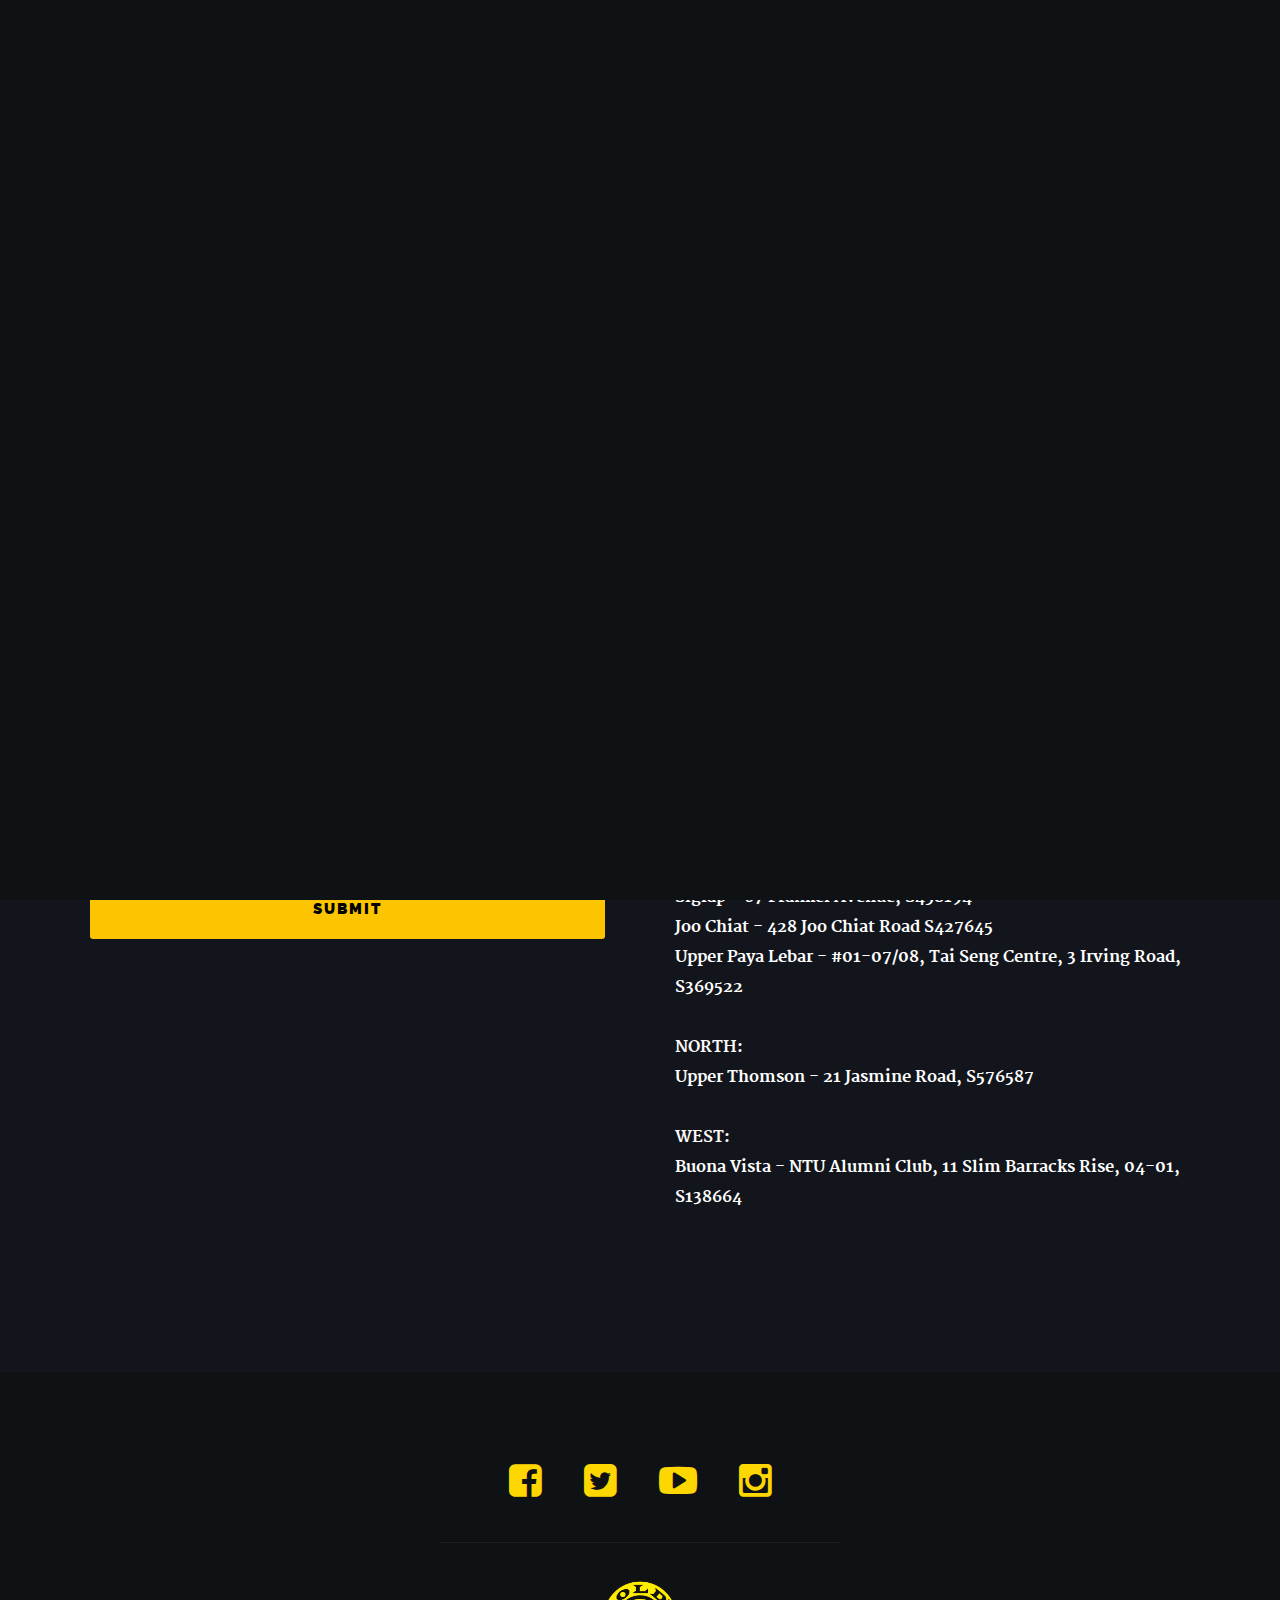
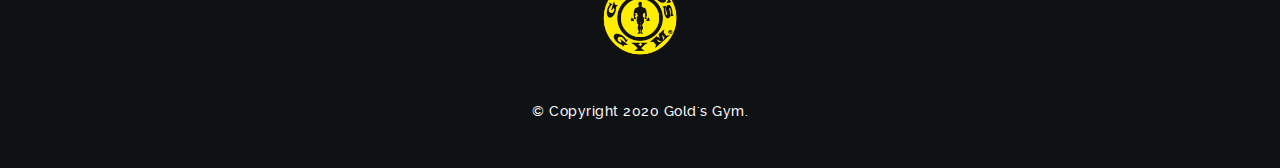
<file: findus.html>
<!DOCTYPE html>
<html class="no-js" lang="en">
<head>

   <meta charset="utf-8">
	<title>Gold's Gym | Find Us</title>
	<meta name="description" content="">  
	<meta name="author" content="">

	<meta name="viewport" content="width=device-width, initial-scale=1, maximum-scale=1">

   <link rel="stylesheet" href="css/base.css">
   <link rel="stylesheet" href="css/vendor.min.css">
   <link rel="stylesheet" href="css/main.css">     

	<script src="js/modernizr.js"></script>

	<link rel="shortcut icon" href="goldsgym.png" >

</head>

<body>

   <header id="main-header">

   	<div class="row">

	      <div class="logo">
	         <a href="index.html">Gold's Gym</a>
	      </div>

	      <nav id="nav-wrap">         
	         
	         <a class="mobile-btn" href="#nav-wrap" title="Show navigation">
	         	<span class="menu-icon">Menu</span>
	         </a>
         	<a class="mobile-btn" href="#" title="Hide navigation">
         		<span class="menu-icon">Menu</span>
         	</a>            

	         <ul id="nav" class="nav">
	            <li><a href="index.html">Home.</a></li>
		         <li><a href="whattoexpect.html">What to Expect.</a></li>
	            <li><a href="fitnessprograms.html">Fitness Programs.</a></li>
	            <li><a>Find Us.</a></li>
	         </ul> 

	      </nav> 

	   </div>

   </header> 

   <section id="contact">

   	<div class="row section-head">

   		<div class="twelve columns">

	         <h1 style="color:gold;">MAKE AN APPOINTMENT WITH US<span>.</span></h1>

	         <hr />	        

	      </div>

      </div> 

      <div class="row">
      	
      	<div id="contact-form" class="six columns tab-whole left">

            <form name="contactForm" id="contactForm" method="post" action=""  >
      			<fieldset>

                  <div class="group">
 						   <input name="contactName" type="text" id="contactName" placeholder="Name" value="" minLength="2" required />
                  </div>
                  <div>
	      			   <input name="contactEmail" type="email" id="contactEmail" placeholder="Email" value="" required />
	               </div>
                  <div>
                  <div>
	     				   <input name="contactSubject" type="text" id="contactSubject" placeholder="Subject"  value="" required />
	               </div>                       
                  <div>
	                 	<textarea name="contactMessage"  id="contactMessage" placeholder="Message" rows="10" cols="50" required ></textarea>
	               </div>                      
                  <div>
                     <button class="submitform">Submit</button>
                     <div id="submit-loader">
                        <div class="text-loader">Sending...</div>                             
       				      <div class="s-loader">
								  	<div class="bounce1"></div>
								  	<div class="bounce2"></div>
								  	<div class="bounce3"></div>
								</div>
							</div>
                  </div>

      			</fieldset>
      		</form> 


            <div id="message-warning"></div>

      		<div id="message-success">
               <i class="icon-ok"></i>Your message was sent, thank you!<br />
      		</div>

         </div>

         <div class="six columns tab-whole right">

            <h3>CONTACT US</h3>
			   <p style="color:snow;"><b>
			   Want to make an appointment or got a question?<br>
			   Call us or Whatsapp to +65 8153 7888.<br>
			   Alternatively, you may submit the form on the left.
			   </b></p>
			   
			<h3>OPERATING HOURS</h3>
			   <p style="color:snow;"><b>
			  Daily: 6:00am - 11:00pm (Including Public Holidays)
			   </b></p>

	         <h3 class="address">GOLD'S GYM LOCATIONS</h3>

	         <p style="color:snow;"><b>
			 CENTRAL:<br>
			 <a href="https://www.google.com/maps/place/Gold's+Gym+Personal+Training+-+Tanjong+Pagar/@1.2778244,103.8413863,17z/data=!3m1!4b1!4m5!3m4!1s0x31da196d38e09f67:0x8cf84f981f085eec!8m2!3d1.277819!4d103.843575">Tanjong Pagar - 118a Tanjong Pagar Road, S088531</a><br>
			 <a href="https://www.google.com/maps/place/Gold's+Gym+Personal+Training+-+Raffles+Place/@1.2874304,103.8468253,17z/data=!3m1!4b1!4m5!3m4!1s0x31da19fb12d4fff7:0x6315c3b4e07ee037!8m2!3d1.287425!4d103.849014">Raffles Place - 18b Circular Road, S049374</a><br>
			 <a href="https://www.google.com/maps/place/Gold's+Gym+Personal+Training+-+Bugis/@1.2972468,103.8531971,17z/data=!3m1!4b1!4m5!3m4!1s0x31da19a569fe4f11:0xa6710a313805407d!8m2!3d1.2972414!4d103.8553858">Bugis - 43 Middle Road, Boon Sing Building, #06-00, S188952</a><br>
			 <a href="https://www.google.com/maps/place/Gold's+Gym+Personal+Training+-+Mohamed+Sultan/@1.2938973,103.8404046,17z/data=!3m1!4b1!4m5!3m4!1s0x31da1914a586f057:0xc15e01946562efd2!8m2!3d1.2938919!4d103.8425933">River Valley - 222 River Valley Road, S238280</a><br>
			 <a href="https://www.google.com/maps/place/Gold's+Gym+Personal+Training+-+Farrer+Park/@1.3165254,103.8549413,17z/data=!3m1!4b1!4m5!3m4!1s0x31da19cffaaab991:0x31e085fcb6732ff0!8m2!3d1.31652!4d103.85713">Farrer Park - 2 Tessensohn Road, S217646</a><br>
			 <a href="https://www.google.com/maps/place/Gold's+Gym+Personal+Training+-+Bukit+Timah/@1.3354769,103.7960112,16z/data=!4m8!1m2!2m1!1sbukit+timah+gold's+gym!3m4!1s0x31da1168c3e883ab:0x40919e4cec391d39!8m2!3d1.33807!4d103.7930614">Bukit Timah - 200 Turf Club Road, #01-34C, The Grandstand, S287994</a><br>
			 <a href="https://www.google.com/maps/place/Gold's+Gym+Personal+Training+-+Lavendar/@1.3145866,103.8580969,17z/data=!3m1!4b1!4m5!3m4!1s0x31da196f22a7a379:0xad3f9841f59f0492!8m2!3d1.3145812!4d103.8602856">Lavender - 286a Lavender Street, S338803</a><br><br>
			 EAST:<br>
			 <a href="https://www.google.com/maps/place/Gold's+Gym+Personal+Training+-+Siglap/@1.3156678,103.91667,17z/data=!3m1!4b1!4m5!3m4!1s0x31da23076fba3393:0xb0e988c4f183dba8!8m2!3d1.3156624!4d103.9188587">Siglap - 67 Frankel Avenue, S458194</a><br>
			 <a href="https://www.google.com/maps/place/Gold's+Gym+Personal+Training+-+Joo+Chiat/@1.3069291,103.9019621,17z/data=!3m1!4b1!4m5!3m4!1s0x31da1872b7edb737:0x5098ff82dab0badc!8m2!3d1.3069237!4d103.9041508">Joo Chiat - 428 Joo Chiat Road S427645</a><br>
			 <a href="https://www.google.com/maps/place/Gold's+Gym+Personal+Training+-+Upper+Paya+Lebar/@1.3358898,103.8847524,17z/data=!3m1!4b1!4m5!3m4!1s0x31da17549655740f:0x6434d296acbbdfa7!8m2!3d1.3358844!4d103.8869411">Upper Paya Lebar - #01-07/08, Tai Seng Centre, 3 Irving Road, S369522</a><br><br>
			 NORTH:<br>
			 <a href="https://www.google.com/maps/place/Gold's+Gym+Personal+Training+-+Upper+Thomson/@1.3549914,103.8278093,17z/data=!3m1!4b1!4m5!3m4!1s0x31da172e2be50c91:0xdbccebfe61190971!8m2!3d1.354986!4d103.829998">Upper Thomson - 21 Jasmine Road, S576587</a><br><br>
			 WEST:<br>
			 <a href="https://www.google.com/maps/place/Gold's+Gym+Personal+Training+-+Buona+Vista+(One+North,+NTU+Alumni+Club)/@1.3037144,103.7874483,17z/data=!3m1!4b1!4m5!3m4!1s0x31da1a437f34009b:0xab135269cc7b09dd!8m2!3d1.303709!4d103.789637">Buona Vista - NTU Alumni Club, 11 Slim Barracks Rise, 04-01, S138664</a>
            </b></p>
			
         </div>     	

      </div>      

   </section>  

   <footer>

      <div class="row">  

      	<div class="twelve columns content group">
      		
				<ul class="social-links">
               <li><a href="https://www.facebook.com/Golds.Gym.SG/"><i class="fa fa-facebook-square" style="color:gold;"></i></a></li>
               <li><a href="https://twitter.com/goldsgym_sg?lang=en"><i class="fa fa-twitter-square" style="color:gold;"></i></a></li>               
               <li><a href="https://www.youtube.com/channel/UC0LWMj0k__CpazFCuGGnu4g"><i class="fa fa-youtube-play" style="color:gold;"></i></a></li>              
               <li><a href="https://www.instagram.com/goldsgymsg/?utm_source=ig_embed"><i class="fa fa-instagram" style="color:gold;"></i></a></li>
            </ul>

            <hr />

            	<div class="footer-logo"></div>

      	</div>           

         <ul class="copyright">
         	<li style="color:snow;">&copy; Copyright 2020 Gold's Gym.</li>
         </ul>

      </div> 

   </footer> 

   <div id="preloader"> 
    	<div id="loader"></div>
   </div> 

   <script src="js/jquery-1.11.3.min.js"></script>
   <script src="js/jquery-migrate-1.2.1.min.js"></script>
   <script src="js/jquery.flexslider-min.js"></script>
   <script src="js/jquery.waypoints.min.js"></script>
   <script src="js/jquery.validate.min.js"></script>
   <script src="js/jquery.fittext.js"></script>
   <script src="js/jquery.placeholder.min.js"></script>
   <script src="js/jquery.magnific-popup.min.js"></script>  
   <script src="js/main.js"></script>

</body>

</html>
</file>
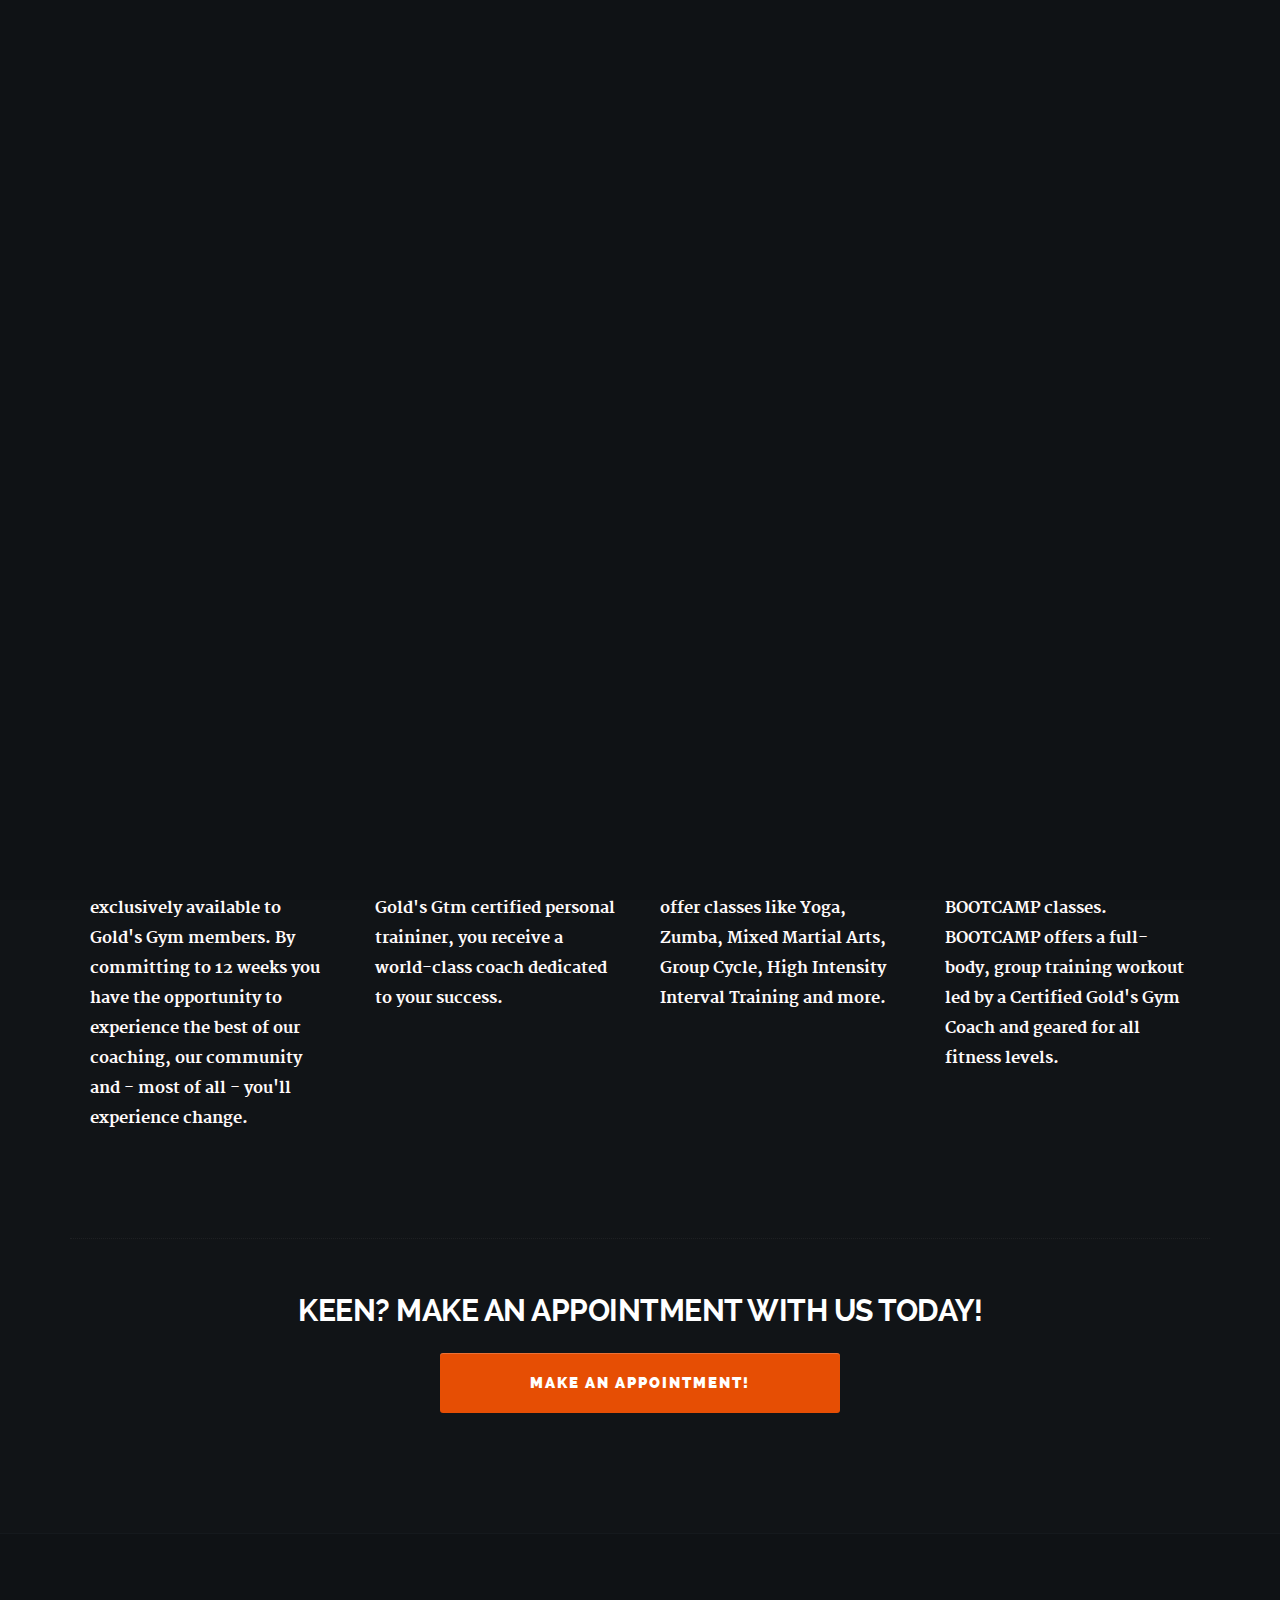
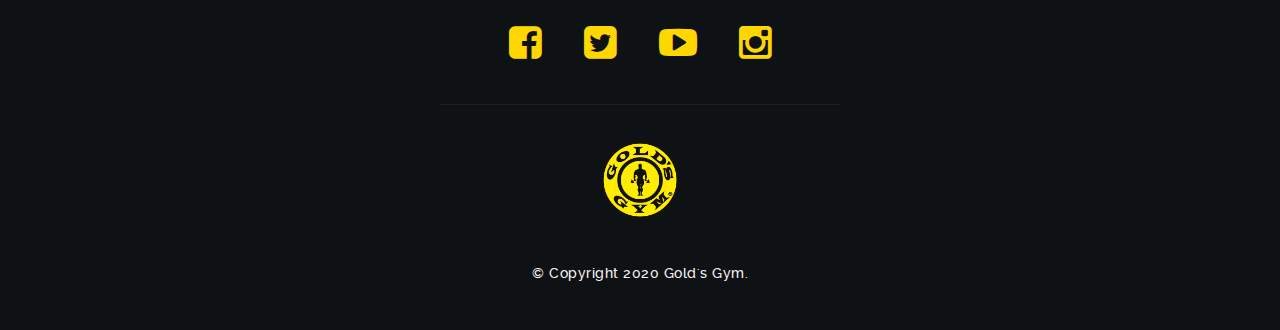
<file: fitnessprograms.html>
<!DOCTYPE html>
<html class="no-js" lang="en">
<head>

   <meta charset="utf-8">
	<title>Gold's Gym | Fitness Programs</title>
	<meta name="description" content="">  
	<meta name="author" content="">

	<meta name="viewport" content="width=device-width, initial-scale=1, maximum-scale=1">

   <link rel="stylesheet" href="css/base.css">
   <link rel="stylesheet" href="css/vendor.min.css">
   <link rel="stylesheet" href="css/main.css">     

	<script src="js/modernizr.js"></script>

	<link rel="shortcut icon" href="goldsgym.png" >

</head>

<body>

   <header id="main-header">

   	<div class="row">

	      <div class="logo">
	         <a href="index.html">Gold's Gym</a>
	      </div>

	      <nav id="nav-wrap">         
	         
	         <a class="mobile-btn" href="#nav-wrap" title="Show navigation">
	         	<span class="menu-icon">Menu</span>
	         </a>
         	<a class="mobile-btn" href="#" title="Hide navigation">
         		<span class="menu-icon">Menu</span>
         	</a>            

	         <ul id="nav" class="nav">
	            <li><a href="index.html">Home.</a></li>
		         <li><a href="whattoexpect.html">What to Expect.</a></li>
	            <li><a>Fitness Programs.</a></li>
	            <li><a href="findus.html">Find Us.</a></li>
	         </ul> 

	      </nav> 

	   </div>

   </header> 

   <section id="about">

      <div class="row section-head">

   		<div class="twelve columns">

      		<h1 style="color:gold;">THE GOLD'S GYM FITNESS EXPERIENCE<span>.</span></h1>

	         <hr />                

	         <p style="color:snow;"><b>As a member of Gold's Gym, you'll enjoy access to the best coaches, personal trainers, and group exercise instructors in the business. That means access to motivating and knowledgeable experts dedicated to your success. Whatever your goal or experience level, our wide range of fitness classes and offerings can help you reach your goals. And you'll join a supportive community of members who share your aspirations. All of that adds up to an experience you won't find anywhere else.
	         </b></p>
			 
      		<h1 style="color:gold;">OUR FITNESS PROGRAMS INCLUDES<span>:</span></h1>

	         <hr />       

	      </div>

      </div> 

      <div class="row">

         <div id="team-wrapper" class="bgrid-fourth s-bgrid-third tab-bgrid-half mob-bgrid-whole group">

            <div class="bgrid member">

					<div class="member-pic">
						<img src="goldsgymchallenge.jpg" alt="Gold's Gym Challenge"/>
                 	<div class="mask"></div>       	
               </div>
               <div class="member-name">
                  <p style="color:gold;"><b>GOLD'S GYM CHALLENGE</b></p>
               </div>

               <p style="color:snow;"><b>The Gold's Gym Challenge is a 12-week body transformation challenge exclusively available to Gold's Gym members. By committing to 12 weeks you have the opportunity to experience the best of our coaching, our community and - most of all - you'll experience change.</b></p>

            </div> 

            <div class="bgrid member">
								
					<div class="member-pic">
                  <img src="personaltraining.jpg" alt="Personal Training"/>
               	<div class="mask"></div>  
               </div>
               <div class="member-name">
                  <p style="color:gold;"><b>PERSONAL TRAINING</b></p>
               </div>

               <p style="color:snow;"><b>No matter where you are on your journey, we're in your corner. When you work with a Gold's Gtm certified personal traininer, you receive a world-class coach dedicated to your success.</b></p>

            </div> 

            <div class="bgrid member">
								
					<div class="member-pic">
						<img src="groupexerciseclasses.jpg" alt="Group Exercise Classes"/>
                 	<div class="mask"></div>                          	
               </div>
               <div class="member-name">
                  <p style="color:gold;"><b>GROUP EXERCISE CLASSES</b></p>
               </div>

               <p style="color:snow;"><b>Enjoy a diverse schedule of group fitness classes in a fun and energizing setting. We offer classes like Yoga, Zumba, Mixed Martial Arts, Group Cycle, High Intensity Interval Training and more.</b></p>

     			</div> 

            <div class="bgrid member">
								
					<div class="member-pic">
                 	<img src="bootcamp.jpg" alt="Boot Camp"/>
                 	<div class="mask"></div>  
               </div>
               <div class="member-name">
                  <p style="color:gold;"><b>BOOTCAMP</b></p>
               </div>

               <p style="color:snow;"><b>It's time to change your routine and your scenery with both in-gym and outdoor BOOTCAMP classes. BOOTCAMP offers a full-body,  group training workout led by a Certified Gold's Gym Coach and geared for all fitness levels.</b></p>

            </div> 

         </div> 

      </div> 

      <div id="call-to-action">	       

		   <div class="row section-ads">

		      <div class="twelve columns">		         		

			      <h2><a>KEEN? MAKE AN APPOINTMENT WITH US TODAY!</a></h2>

					<div class="action">
			         <a href="findus.html" >MAKE AN APPOINTMENT!</a>
	         	</div>

			   </div>

		   </div> 		         	         

	   </div>	           

   </section>   

   <footer>

      <div class="row">  

      	<div class="twelve columns content group">
      		
				<ul class="social-links">
               <li><a href="https://www.facebook.com/Golds.Gym.SG/"><i class="fa fa-facebook-square" style="color:gold;"></i></a></li>
               <li><a href="https://twitter.com/goldsgym_sg?lang=en"><i class="fa fa-twitter-square" style="color:gold;"></i></a></li>               
               <li><a href="https://www.youtube.com/channel/UC0LWMj0k__CpazFCuGGnu4g"><i class="fa fa-youtube-play" style="color:gold;"></i></a></li>              
               <li><a href="https://www.instagram.com/goldsgymsg/?utm_source=ig_embed"><i class="fa fa-instagram" style="color:gold;"></i></a></li>
            </ul>

            <hr />

            	<div class="footer-logo"></div>

      	</div>           

         <ul class="copyright">
         	<li style="color:snow;">&copy; Copyright 2020 Gold's Gym.</li>
         </ul>

      </div> 

   </footer> 

   <div id="preloader"> 
    	<div id="loader"></div>
   </div> 

   <script src="js/jquery-1.11.3.min.js"></script>
   <script src="js/jquery-migrate-1.2.1.min.js"></script>
   <script src="js/jquery.flexslider-min.js"></script>
   <script src="js/jquery.waypoints.min.js"></script>
   <script src="js/jquery.validate.min.js"></script>
   <script src="js/jquery.fittext.js"></script>
   <script src="js/jquery.placeholder.min.js"></script>
   <script src="js/jquery.magnific-popup.min.js"></script>  
   <script src="js/main.js"></script>

</body>

</html>
</file>
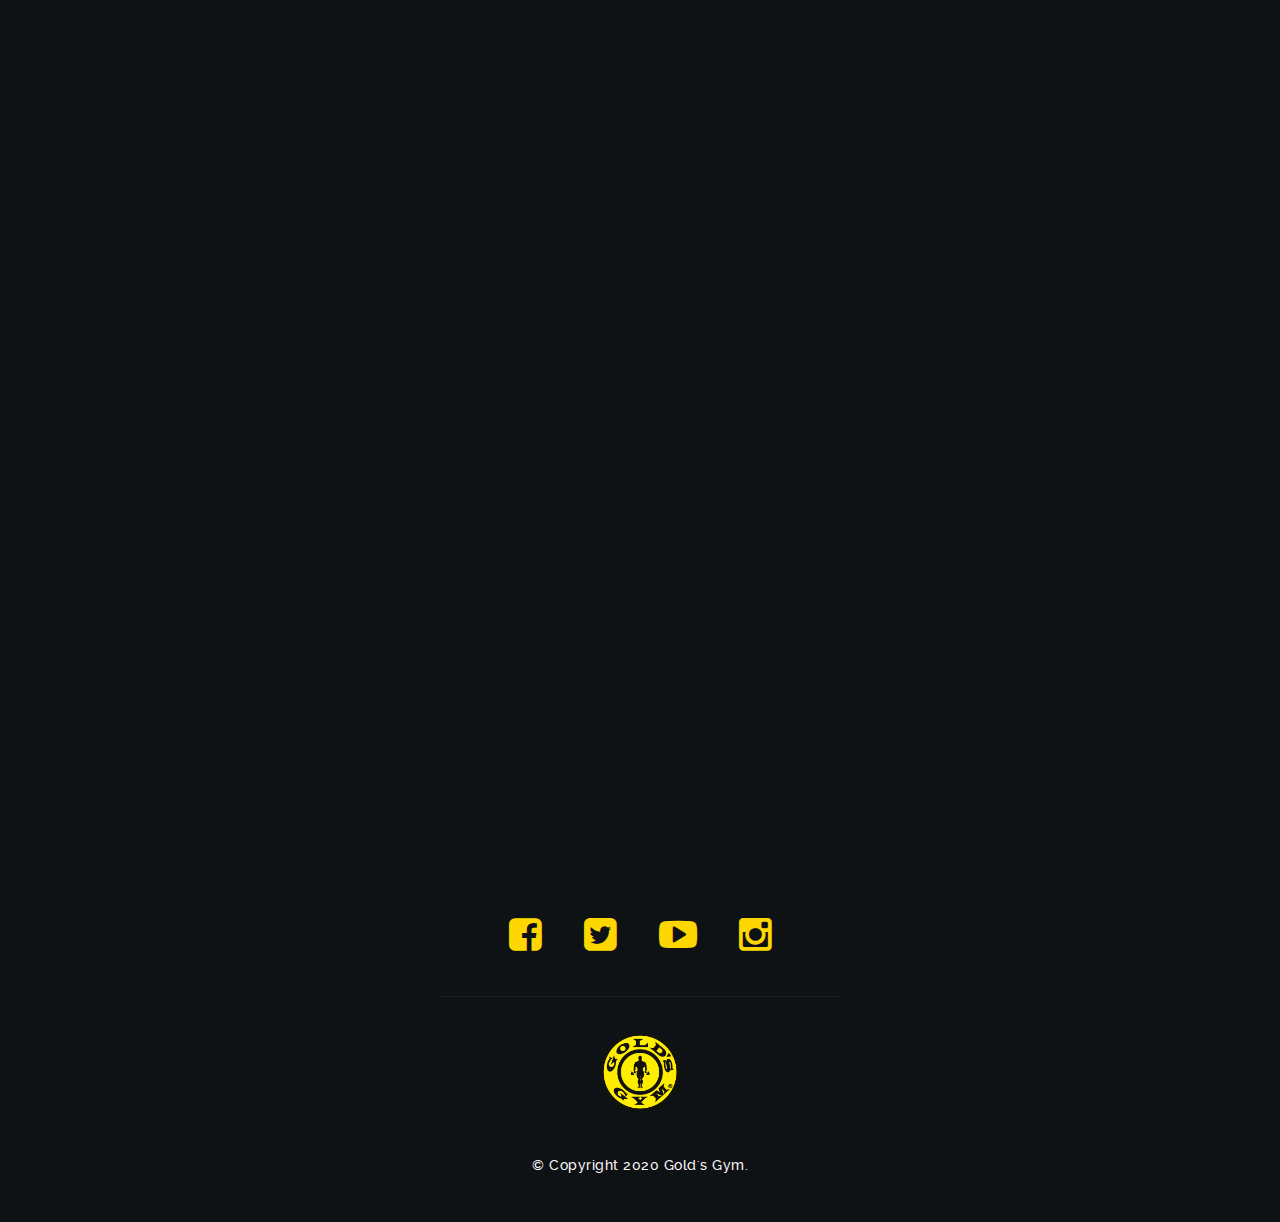
<file: whattoexpect.html>
<!DOCTYPE html>
<html class="no-js" lang="en">
<head>

   <meta charset="utf-8">
	<title>Gold's Gym | What to Expect</title>
	<meta name="description" content="">  
	<meta name="author" content="">

	<meta name="viewport" content="width=device-width, initial-scale=1, maximum-scale=1">

   <link rel="stylesheet" href="css/base.css">
   <link rel="stylesheet" href="css/vendor.min.css">
   <link rel="stylesheet" href="css/main.css">     

	<script src="js/modernizr.js"></script>

	<link rel="shortcut icon" href="goldsgym.png" >

</head>

<body>

   <header id="main-header">

   	<div class="row">

	      <div class="logo">
	         <a href="index.html">Gold's Gym</a>
	      </div>

	      <nav id="nav-wrap">         
	         
	         <a class="mobile-btn" href="#nav-wrap" title="Show navigation">
	         	<span class="menu-icon">Menu</span>
	         </a>
         	<a class="mobile-btn" href="#" title="Hide navigation">
         		<span class="menu-icon">Menu</span>
         	</a>            

	         <ul id="nav" class="nav">
	            <li><a href="index.html">Home.</a></li>
		         <li><a>What to Expect.</a></li>
	            <li><a href="fitnessprograms.html">Fitness Programs.</a></li>
	            <li><a href="findus.html">Find Us.</a></li>
	         </ul> 

	      </nav> 

	   </div>

   </header> 

   <section id="portfolio">

      <div class="row section-head">

      	<div class="twelve columns">

      		<h1 style="color:gold;">THE GOLD'S GYM MEMBER EXPERIENCE<span>.</span></h1>

	         <hr />               

	         <p style="color:snow;"><b>It’s time you changed your perception of Gold’s Gym. We’ve spent over 50 years defining fitness and now we’re reinventing it. With personal fitness profiles, backed by 3D scanning technology, both traditional and digital personal training options and new studio offerings that go past a simple class; Gold’s Gym has evolved so you can transform your life.
	         </b></p>

      		<h1 style="color:gold;">WE PROMISE TO<span>:</span></h1>

	         <hr />               

	      </div>

      </div> 

      <div class="row items">

         <div id="portfolio-wrapper" class="bgrid-fourth s-bgrid-third tab-bgrid-half">

            <div class="bgrid folio-item">
               <div class="item-wrap">
                  <a href="#modal-01">
	                  <img src="startingpoint.jpeg" alt="Starting Point">
                     <div class="overlay"></div>                       
                     <div class="portfolio-item-meta">
                        <p style="color:snow;"><b>HELP YOU FIND YOUR STARTING POINT</b></p>
     					   </div> 
                     <div class="link-icon"><i class="fa fa-plus"></i></div>
                  </a>
               </div>
        		</div> 

            <div class="bgrid folio-item">
               <div class="item-wrap">
                  <a href="#modal-02">
                     <img src="pathtosuccess.jpg" alt="Path to Success">
                     <div class="overlay">
                      <div class="portfolio-item-meta">
                           <p style="color:snow;"><b>BUILD YOUR PATH TO SUCCESS</b></p>
          					</div>
                     </div>
                     <div class="link-icon"><i class="fa fa-plus"></i></div>
                  </a>
               </div>
         	</div> 

            <div class="bgrid folio-item">
               <div class="item-wrap">
                  <a href="#modal-03">
                     <img src="showyoutheropes.jpg" alt="Show You the Ropes">                        
                     <div class="overlay">
                      <div class="portfolio-item-meta">
                           <p style="color:snow;"><b>SHOW YOU THE ROPES</b></p>
          					</div>
                     </div>
                     <div class="link-icon"><i class="fa fa-plus"></i></div>
                  </a>
               </div>
         	</div> 

            <div class="bgrid folio-item">
               <div class="item-wrap">
                  <a href="#modal-04">
                     <img src="everystepoftheway.jpeg" alt="Every Step of the Way">
                     <div class="overlay">
                      <div class="portfolio-item-meta">
                           <p style="color:snow;"><b>BE WITH YOU EVERY STEP OF THE WAY</b></p>
          					</div>
                     </div>
                     <div class="link-icon"><i class="fa fa-plus"></i></div>
                  </a>
               </div>
         	</div> 
         </div> 
         
         <div id="modal-01" class="popup-modal mfp-hide">

		      <div class="media">
	      		<img src="startingpoint.jpeg" alt="Starting Point" />
	      	</div>

		      <div class="description-box">
			      <p style="color:black;"><b>HELP YOU FIND YOUR STARTING POINT</b></p>
			      <p>Your journey starts by building your complimentary Fitness Profile, which includes goal setting and your first GOLD's 3D body scan (participating locations only).</p>
		      </div>

            <div class="link-box group">
            	<a href="findus.html">Find Now</a>
            	<a href="#" class="popup-modal-dismiss">Close</a>         
            </div>

	      </div>

         <div id="modal-02" class="popup-modal mfp-hide">

		      <div class="media">
	      		<img src="pathtosuccess.jpg" alt="Path to Success" />
	      	</div>

		      <div class="description-box">
			      <p style="color:black;"><b>BUILD YOUR PATH TO SUCCESS</b></p>
			      <p>Together we'll create a personalized fitness plan to help you reach your goals - starting with your first 30 days in the gym.</p>
		      </div>

            <div class="link-box">            	
               <a href="fitnessprograms.html">Details</a>
		         <a href="#" class="popup-modal-dismiss">Close</a>
            </div>

	      </div>

         <div id="modal-03" class="popup-modal mfp-hide">

		      <div class="media">
	      		<img src="showyoutheropes.jpg" alt="Show You the Ropes" />
	      	</div>

		      <div class="description-box">
			      <p style="color:black;"><b>SHOW YOU THE ROPES</b></p>
			      <p>From group exercise classes to one-on-one personal training, our team of experts and coaches will help you maximize your time at the gym.</p>
		      </div>

            <div class="link-box">
               <a href="fitnessprograms.html">Details</a>
		         <a href="#" class="popup-modal-dismiss">Close</a>
            </div>

	      </div>

			<div id="modal-04" class="popup-modal mfp-hide">

		      <div class="media">
	      		<img src="everystepoftheway.jpeg" alt="Every Step of the Way" />
	      	</div>

		      <div class="description-box">
			      <p style="color:black;"><b>BE WITH YOU EVERY STEP OF THE WAY</b></p>
			      <p>Our friendly, professional team is here to help and support you. Just ask - we have the answers.</p>
		      </div>

            <div class="link-box">
            	<a href="findus.html">Find Now</a>
		         <a href="#" class="popup-modal-dismiss">Close</a>
            </div>

	      </div>

      </div> 

   </section> 

   <footer>

      <div class="row">  

      	<div class="twelve columns content group">
      		
				<ul class="social-links">
               <li><a href="https://www.facebook.com/Golds.Gym.SG/"><i class="fa fa-facebook-square" style="color:gold;"></i></a></li>
               <li><a href="https://twitter.com/goldsgym_sg?lang=en"><i class="fa fa-twitter-square" style="color:gold;"></i></a></li>               
               <li><a href="https://www.youtube.com/channel/UC0LWMj0k__CpazFCuGGnu4g"><i class="fa fa-youtube-play" style="color:gold;"></i></a></li>              
               <li><a href="https://www.instagram.com/goldsgymsg/?utm_source=ig_embed"><i class="fa fa-instagram" style="color:gold;"></i></a></li>
            </ul>

            <hr />

            	<div class="footer-logo"></div>

      	</div>           

         <ul class="copyright">
         	<li style="color:snow;">&copy; Copyright 2020 Gold's Gym.</li>
         </ul>

      </div> 

   </footer> 

   <div id="preloader"> 
    	<div id="loader"></div>
   </div> 

   <script src="js/jquery-1.11.3.min.js"></script>
   <script src="js/jquery-migrate-1.2.1.min.js"></script>
   <script src="js/jquery.flexslider-min.js"></script>
   <script src="js/jquery.waypoints.min.js"></script>
   <script src="js/jquery.validate.min.js"></script>
   <script src="js/jquery.fittext.js"></script>
   <script src="js/jquery.placeholder.min.js"></script>
   <script src="js/jquery.magnific-popup.min.js"></script>  
   <script src="js/main.js"></script>

</body>

</html>
</file>
<file: css/base.css>
/* =================================================================== */
/*
/*  KREO v1.0 Base Stylesheet
/*  url: styleshout.com
/*  10-12-2015
/*
/* =================================================================== */

/* 
/* Reset - normalize.css v3.0.1 | MIT License | git.io/normalize 
/* =================================================================== */

html {
	font-family: sans-serif;
	-ms-text-size-adjust: 100%;
	-webkit-text-size-adjust: 100%;
}

body {
	margin: 0;
}

article,
aside,
details,
figcaption,
figure,
footer,
header,
hgroup,
main,
nav,
section,
summary {
	display: block;
}

audio,
canvas,
progress,
video {
	display: inline-block;
	vertical-align: baseline;
}

audio:not([controls]) {
	display: none;
	height: 0;
}

[hidden],
template {
	display: none;
}

a {
	background: transparent;
}

a:active,
a:hover {
	outline: 0;
}

abbr[title] {
	border-bottom: 1px dotted;
}

b,
strong {
	font-weight: bold;
}

dfn {
	font-style: italic;
}

h1 {
	font-size: 2em;
	margin: 0.67em 0;
}

mark {
	background: #ff0;
	color: #000;
}

small {
	font-size: 80%;
}

sub,
sup {
	font-size: 75%;
	line-height: 0;
	position: relative;
	vertical-align: baseline;
}

sup {
	top: -0.5em;
}

sub {
	bottom: -0.25em;
}

img {
	border: 0;
}

svg:not(:root) {
	overflow: hidden;
}

figure {
	margin: 1em 40px;
}

hr {
	-moz-box-sizing: content-box;
	box-sizing: content-box;
	height: 0;
}

pre {
	overflow: auto;
}

code,
kbd,
pre,
samp {
	font-family: monospace, monospace;
	font-size: 1em;
}

button,
input,
optgroup,
select,
textarea {
	color: inherit;
	font: inherit;
	margin: 0;
}

button {
	overflow: visible;
}

button,
select {
	text-transform: none;
}

button,
html input[type="button"],
input[type="reset"],
input[type="submit"] {
	-webkit-appearance: button;
	cursor: pointer;
}

button[disabled],
html input[disabled] {
	cursor: default;
}

button::-moz-focus-inner,
input::-moz-focus-inner {
	border: 0;
	padding: 0;
}

input {
	line-height: normal;
}

input[type="checkbox"],
input[type="radio"] {
	box-sizing: border-box;
	padding: 0;
}

input[type="number"]::-webkit-inner-spin-button,
input[type="number"]::-webkit-outer-spin-button {
	height: auto;
}

input[type="search"] {
	-webkit-appearance: textfield;
	-moz-box-sizing: content-box;
	-webkit-box-sizing: content-box;
	box-sizing: content-box;
}

input[type="search"]::-webkit-search-cancel-button,
input[type="search"]::-webkit-search-decoration {
	-webkit-appearance: none;
}

fieldset {
	border: 1px solid #c0c0c0;
	margin: 0 2px;
	padding: 0.35em 0.625em 0.75em;
}

legend {
	border: 0;
	padding: 0;
}

textarea {
	overflow: auto;
}

optgroup {
	font-weight: bold;
}

table {
	border-collapse: collapse;
	border-spacing: 0;
}

td,
th {
	padding: 0;
}

/*
/* Basic Setup Styles - Top Elements 
/* =================================================================== */

/* NOTE
html is set to 62.5% so that if you use REMS, all the measurements 
are based on 10px sizing. So basically 1.5rem = 15px  */
html {
	-webkit-font-smoothing: antialiased;
	-moz-osx-font-smoothing: grayscale;
	font-size: 62.5%;
	-webkit-box-sizing: border-box;
	-moz-box-sizing: border-box;
	box-sizing: border-box;
}

html,
body {
	height: 100%;
}

*,
*:before,
*:after {
	box-sizing: inherit;
}

body {
	font-weight: normal;
	line-height: 1;
	text-rendering: optimizeLegibility;
}


/*
/* Typography 
====================================================================== */

div,
dl,
dt,
dd,
ul,
ol,
li,
h1,
h2,
h3,
h4,
h5,
h6,
pre,
form,
p,
blockquote,
th,
td {
	margin: 0;
	padding: 0;
}

h1,
h2,
h3,
h4,
h5,
h6 {
	text-rendering: optimizeLegibility;
	line-height: 1.2;
}

hr {
	border: solid #ddd;
	border-width: 1px 0 0;
	clear: both;
	margin: 11px 0 24px;
	height: 0;
}

em,
i {
	font-style: italic;
	line-height: inherit;
}

strong,
b {
	font-weight: bold;
	line-height: inherit;
}

small {
	font-size: 60%;
	line-height: inherit;
}

ul {
	list-style: none;
}

ol {
	list-style: decimal;
}

ol,
ul.square,
ul.circle,
ul.disc {
	margin-left: 17px;
}

ul.square {
	list-style: square;
}

ul.circle {
	list-style: circle;
}

ul.disc {
	list-style: disc;
}

ul li {
	padding-left: 4px;
}

ul ul,
ul ol,
ol ol,
ol ul {
	margin: 3px 0 3px 17px;
}

/* links
---------------------------------------------------------------------- */
a {
	text-decoration: none;
	line-height: inherit;
}

a img {
	border: none;
}

a:focus {
	outline: none;
}

p a,
p a:visited {
	line-height: inherit;
}

/* 
/* Media 
/* =================================================================== */

img,
video,
embed,
object {
	max-width: 100%;
	height: auto;
}

object,
embed {
	height: 100%;
}

img {
	-ms-interpolation-mode: bicubic;
}

/* 
/* Grid
===================================================================== */

.row {
	width: 94%;
	max-width: 1140px;
	margin: 0 auto;
}

.row .row {
	width: auto;
	max-width: none;
	margin-left: -20px;
	margin-right: -20px;
}

.row:before,
.row:after {
	content: "";
	display: table;
}

.row:after {
	clear: both;
}

.column,
.columns,
.bgrid {
	position: relative;
	min-height: 1px;
	float: left;
}

.column,
.columns {
	padding: 0 20px;
}

.column.centered,
.columns.centered {
	float: none;
	margin: 0 auto;
}

.row.collapsed > .column,
.row.collapsed > .columns,
.column.collapsed,
.columns.collapsed {
	padding: 0;
}

[class*="column"] + [class*="column"]:last-child {
	float: right;
}

[class*="column"] + [class*="column"].end {
	float: right;
}

.one,
.row .one {
	width: 8.33333%;
}

.two,
.row .two {
	width: 16.66667%;
}

.three,
.row .three {
	width: 25%;
}

.four,
.row .four {
	width: 33.33333%;
}

.five,
.row .five {
	width: 41.66667%;
}

.six,
.row .six {
	width: 50%;
}

.seven,
.row .seven {
	width: 58.33333%;
}

.eight,
.row .eight {
	width: 66.66667%;
}

.nine,
.row .nine {
	width: 75%;
}

.ten .row .ten {
	width: 83.33333%;
}

.eleven,
.row .eleven {
	width: 91.66667%;
}

.twelve,
.row .twelve {
	width: 100%;
}

/* small screens
--------------------------------------------------------------- */
@media screen and (max-width:1024px) {
	.row .row {
		margin-left: -18px;
		margin-right: -18px;
	}

	.column,
	.columns {
		padding: 0 18px;
	}

}

/* tablets
--------------------------------------------------------------- */
@media screen and (max-width:768px) {
	.row {
		width: auto;
		padding-left: 30px;
		padding-right: 30px;
	}

	.row .row {
		padding-left: 0;
		padding-right: 0;
		margin-left: -15px;
		margin-right: -15px;
	}

	.column,
	.columns {
		padding: 0 15px;
	}

	.tab-fourth,
	.row .tab-fourth {
		width: 25%;
	}

	.tab-third,
	.row .tab-third {
		width: 33.33333%;
	}

	.tab-half,
	.row .tab-half {
		width: 50%;
	}

	.tab-2thirds,
	.row .tab-2thirds {
		width: 66.66667%;
	}

	.tab-3fourths,
	.row .tab-3fourths {
		width: 75%;
	}

	.tab-whole,
	.row .tab-whole {
		width: 100%;
	}

}

/* large mobile devices
--------------------------------------------------------------- */
@media screen and (max-width:600px) {
	.row {
		padding-left: 25px;
		padding-right: 25px;
	}

	.row .row {
		margin-left: -10px;
		margin-right: -10px;
	}

	.column,
	.columns {
		padding: 0 10px;
	}

	.mob-fourth,
	.row .mob-fourth {
		width: 25%;
	}

	.mob-half,
	.row .mob-half {
		width: 50%;
	}

	.mob-3fourths,
	.row .mob-3fourths {
		width: 75%;
	}

	.mob-whole,
	.row .mob-whole {
		width: 100%;
	}

}

/* small mobile devices
--------------------------------------------------------------- */
@media screen and (max-width:400px) {
	.row {
		padding-left: 30px;
		padding-right: 30px;
	}

	.row .row {
		padding-left: 0;
		padding-right: 0;
		margin-left: 0;
		margin-right: 0;
	}

	.column,
	.columns {
		width: auto !important;
		float: none !important;
		margin-left: 0;
		margin-right: 0;
		clear: both;
		padding: 0;
	}

	[class*="column"] + [class*="column"]:last-child {
		float: none;
	}

}

/* 
/* block grids
===================================================================== */
.bgrid-sixth .bgrid {
	width: 16.66667%;
}

.bgrid-fourth .bgrid {
	width: 25%;
}

.bgrid-third .bgrid {
	width: 33.33333%;
}

.bgrid-half .bgrid {
	width: 50%;
}

.bgrid {
	padding: 0;
}

/* Clearing for block grid columns. Allows columns with 
different heights to align properly.
--------------------------------------------------------------------- */
.bgrid-sixth .bgrid:nth-child(6n+1),
.bgrid-fourth .bgrid:nth-child(4n+1),
.bgrid-third .bgrid:nth-child(3n+1),
.bgrid-half .bgrid:nth-child(2n+1) {
	clear: both;
}

/* small screens
--------------------------------------------------------------- */
@media screen and (max-width:1024px) {

	/* block grids for small screens */
	.s-bgrid-sixth .bgrid {
		width: 16.66667%;
	}

	.s-bgrid-fourth .bgrid {
		width: 25%;
	}

	.s-bgrid-third .bgrid {
		width: 33.33333%;
	}

	.s-bgrid-half .bgrid {
		width: 50%;
	}

	.s-bgrid-whole .bgrid {
		width: 100%;
		clear: both;
	}

	[class*="bgrid-"] .bgrid:nth-child(n) {
		clear: none;
	}

	.s-bgrid-sixth .bgrid:nth-child(6n+1),
	.s-bgrid-fourth .bgrid:nth-child(4n+1),
	.s-bgrid-third .bgrid:nth-child(3n+1),
	.s-bgrid-half .bgrid:nth-child(2n+1) {
		clear: both;
	}

}

/* tablets
--------------------------------------------------------------- */
@media screen and (max-width:768px) {
	.tab-bgrid-sixth .bgrid {
		width: 16.66667%;
	}

	.tab-bgrid-fourth .bgrid {
		width: 25%;
	}

	.tab-bgrid-third .bgrid {
		width: 33.33333%;
	}

	.tab-bgrid-half .bgrid {
		width: 50%;
	}

	.tab-bgrid-whole .bgrid {
		width: 100%;
		clear: both;
	}

	[class*="tab-bgrid-"] .bgrid:nth-child(n) {
		clear: none;
	}

	.tab-bgrid-sixth .bgrid:nth-child(6n+1),
	.tab-bgrid-fourth .bgrid:nth-child(4n+1),
	.tab-bgrid-third .bgrid:nth-child(3n+1),
	.tab-bgrid-half .bgrid:nth-child(2n+1) {
		clear: both;
	}

}

/* mobile devices
--------------------------------------------------------------- */
@media screen and (max-width:600px) {
	.mob-bgrid-sixth .bgrid {
		width: 16.66667%;
	}

	.mob-bgrid-fourth .bgrid {
		width: 25%;
	}

	.mob-bgrid-third .bgrid {
		width: 33.33333%;
	}

	.mob-bgrid-half .bgrid {
		width: 50%;
	}

	.mob-bgrid-whole .bgrid {
		width: 100%;
		clear: both;
	}

	[class*="mob-bgrid-"] .bgrid:nth-child(n) {
		clear: none;
	}

	.mob-bgrid-sixth .bgrid:nth-child(6n+1),
	.mob-bgrid-fourth .bgrid:nth-child(4n+1),
	.mob-bgrid-third .bgrid:nth-child(3n+1),
	.mob-bgrid-half .bgrid:nth-child(2n+1) {
		clear: both;
	}

}

/* stack on small mobile devices
--------------------------------------------------------------- */
@media screen and (max-width:400px) {
	.stack .bgrid {
		width: auto !important;
		float: none !important;
		margin-left: 0;
		margin-right: 0;
		clear: both;
	}

}

/* 
/* MISC
===================================================================== */

/* Clearing - (http://nicolasgallagher.com/micro-clearfix-hack/
--------------------------------------------------------------------- */
.group:before,
.group:after {
	content: "";
	display: table;
}

.group:after {
	clear: both;
}

/* Misc Helper Styles 
--------------------------------------------------------------------- */
.hide {
	display: none;
}

.invisible {
	visibility: hidden;
}

.antialiased {
	-webkit-font-smoothing: antialiased;
	-moz-osx-font-smoothing: grayscale;
}

.remove-bottom {
	margin-bottom: 0;
}

.half-bottom {
	margin-bottom: 15px !important;
}

.add-bottom {
	margin-bottom: 30px !important;
}

.no-border {
	border: none;
}

.text-center {
	text-align: center;
}

.text-left {
	text-align: left;
}

.text-right {
	text-align: right;
}

.pull-left {
	float: left;
}

.pull-right {
	float: right;
}

.align-center {
	margin-left: auto;
	margin-right: auto;
	text-align: center;
}
</file>
<file: css/main.css>
/* =================================================================== */
/*
/*  KREO v1.0 Main Stylesheet
/*  url: styleshout.com
/*  10-12-2015
/*
/*	 TOC:
/*  01. =webfonts and iconfonts
/*  02. =document setup
/*  03. =preloader
/*  04. =forms
/*  05. =theme common styles
/*  06. =header styles
/*  07. =hero section
/*  08. =portfolio styles
/*  09. =services
/*  10. =about
/*  11. =testimonials
/*  12. =contact
/*  13. =footer
/*
/* =================================================================== */

/** 
/* 01. =webfonts and iconfonts
/* =================================================================== */

@import url("fonts.css");
@import url("font-awesome/css/font-awesome.min.css");


/** 
/* 02. =document setup
/* =================================================================== */

/* Body 
---------------------------------------------------------------------- */
html,
body {
	height: 100%;
}

body {
	background: #0F1215;
	font: 16px/30px "merriweather-regular", serif;
	font-weight: normal;
	color: #575859;
}

/* links 
---------------------------------------------------------------------- */
a,
a:visited {
	outline: none;
	color: white;
	-moz-transition: all 0.3s ease-in-out;
	-o-transition: all 0.3s ease-in-out;
	-webkit-transition: all 0.3s ease-in-out;
	-ms-transition: all 0.3s ease-in-out;
	transition: all 0.3s ease-in-out;
}

a:hover,
a:focus {
	color: #fdc501;
}

/* Typography
--------------------------------------------------------------------- */
h1,
h2,
h3,
h4,
h5,
h6 {
	font-family: "raleway-heavy", sans-serif;
	color: #FFFFFF;
	font-style: normal;
	text-rendering: optimizeLegibility;
	margin: 18px 0 15px;
}

h1 a,
h2 a,
h3 a,
h4 a,
h5 a,
h6 a {
	font-weight: inherit;
}

h1 {
	font-size: 30px;
	line-height: 36px;
	margin-top: 0;
	letter-spacing: -1px;
}

h2 {
	font-size: 24px;
	line-height: 30px;
}

h3 {
	font-size: 20px;
	line-height: 30px;
}

h4 {
	font-size: 17px;
	line-height: 30px;
}

h5 {
	font-size: 14px;
	line-height: 30px;
	margin-top: 15px;
	text-transform: uppercase;
	letter-spacing: 1px;
}

h6 {
	font-size: 13px;
	line-height: 30px;
	margin-top: 15px;
	text-transform: uppercase;
	letter-spacing: 1px;
}

p {
	margin: 15px 0 15px 0;
}

p img {
	margin: 0;
}

p.lead {
	font: 20px/36px "merriweather-light", serif;
	color: #707273;
}

em {
	font: 16px/30px "merriweather-italic", serif;
	font-style: normal;
}

strong,
b {
	font: 16px/30px "merriweather-bold", serif;
	font-weight: normal;
}

small {
	font-size: 11px;
	line-height: inherit;
}

blockquote {
	margin: 18px 0px;
	padding-left: 40px;
	position: relative;
}

blockquote:before {
	content: "\201C";
	opacity: 0.45;
	font-size: 80px;
	line-height: 0px;
	margin: 0;
	font-family: arial, sans-serif;
	position: absolute;
	top: 30px;
	left: 0;
}

blockquote p {
	font-family: georgia, serif;
	font-style: italic;
	padding: 0;
	font-size: 18px;
	line-height: 30px;
}

blockquote cite {
	display: block;
	font-size: 12px;
	font-style: normal;
	line-height: 18px;
}

blockquote cite:before {
	content: "\2014 \0020";
}

blockquote cite a,
blockquote cite a:visited {
	color: #707273;
	border: none;
}

abbr {
	font-family: "merriweather-bold", serif;
	font-variant: small-caps;
	text-transform: lowercase;
	letter-spacing: .5px;
	color: #707273;
}

pre,
code {
	font-family: Consolas, "Andale Mono", Courier, "Courier New", monospace;
}

pre {
	white-space: pre;
	white-space: pre-wrap;
	word-wrap: break-word;
}

code {
	padding: 3px;
	background: #ECF0F1;
	color: #707273;
	border-radius: 3px;
}

del {
	text-decoration: line-through;
}

abbr[title],
dfn[title] {
	border-bottom: 1px dotted;
	cursor: help;
}

mark {
	background: #FFF49B;
	color: #000;
}

hr {
	border: solid #707273;
	border-width: 1px 0 0;
	clear: both;
	margin: 23px 0 12px;
	height: 0;
}

/* Lists  
--------------------------------------------------------------------- */
ul,
ol {
	margin-top: 15px;
	margin-bottom: 15px;
}

ul {
	list-style: disc;
	margin-left: 17px;
}

dl {
	margin: 0 0 15px 0;
}

dt {
	margin: 0;
	color: #fdc501;
}

dd {
	margin: 0 0 0 20px;
}

/* Floated image  
--------------------------------------------------------------------- */
img.pull-right {
	margin: 12px 0px 0px 18px;
}

img.pull-left {
	margin: 12px 18px 0px 0px;
}

/* Style Placeholder Text  
--------------------------------------------------------------------- */
::-webkit-input-placeholder {
	color: #12151B;
}

:-moz-placeholder {

	/* Firefox 18- */
	color: #12151B;
}

::-moz-placeholder {

	/* Firefox 19+ */
	color: #12151B;
}

:-ms-input-placeholder {
	color: #12151B;
}

.placeholder {
	color: #12151B !important;
}

/* block grids default paddings 
--------------------------------------------------------------------- */
.bgrid {
	padding: 0 20px;
}

@media only screen and (max-width:1024px) {
	.bgrid {
		padding: 0 18px;
	}

}

@media only screen and (max-width:768px) {
	.bgrid {
		padding: 0 15px;
	}

}

@media only screen and (max-width:600px) {
	.bgrid {
		padding: 0 10px;
	}

}

@media only screen and (max-width:400px) {
	.bgrid {
		padding: 0;
	}

}


/* 
/* 03. =Preloader
/* =================================================================== */

#preloader {
	position: fixed;
	top: 0;
	left: 0;
	right: 0;
	bottom: 0;
	background: #0F1215;
	z-index: 9999999;
	height: 100%;
	width: 100%;
}

.no-js #preloader,
.oldie #preloader {
	display: none;
}

#loader {
	position: absolute;
	top: 50%;
	left: 50%;
	width: 50px;
	height: 50px;
	margin-left: -25px;
	margin-top: -25px;
	background-color: #fdc501;
	-webkit-animation: sk-rotateplane 1.2s infinite ease-in-out;
	animation: sk-rotateplane 1.2s infinite ease-in-out;
}

@-webkit-keyframes sk-rotateplane {
	0% {
		-webkit-transform: perspective(120px);
	}

	50% {
		-webkit-transform: perspective(120px) rotateY(180deg);
	}

	100% {
		-webkit-transform: perspective(120px) rotateY(180deg) rotateX(180deg);
	}

}

@keyframes sk-rotateplane {
	0% {
		-webkit-transform: perspective(120px) rotateX(0deg) rotateY(0deg);
		transform: perspective(120px) rotateX(0deg) rotateY(0deg);
	}

	50% {
		-webkit-transform: perspective(120px) rotateX(-180.1deg) rotateY(0deg);
		transform: perspective(120px) rotateX(-180.1deg) rotateY(0deg);
	}

	100% {
		-webkit-transform: perspective(120px) rotateX(-180deg) rotateY(-179.9deg);
		transform: perspective(120px) rotateX(-180deg) rotateY(-179.9deg);
	}

}


/* 
/* 04. =forms
/* =================================================================== */

form {
	margin-bottom: 30px;
}

fieldset {
	margin: 0 0 30px 0;
	padding: 0;
	border: none;
}

input,
button {
	-webkit-font-smoothing: antialiased;
}

input[type="text"],
input[type="password"],
input[type="email"],
textarea,
select {
	display: block;
	padding: 18px 20px;
	margin: 0 0 12px 0;
	border: 0;
	outline: none;
	vertical-align: middle;
	color: #a3a4a6;
	font-family: "raleway-bold", sans-serif;
	font-size: 15px;
	line-height: 24px;
	border-radius: 3px;
	max-width: 100%;
	background: rgba(255, 255, 255, 0.1);
	-moz-transition: all 0.3s ease-in-out;
	-o-transition: all 0.3s ease-in-out;
	-webkit-transition: all 0.3s ease-in-out;
	-ms-transition: all 0.3s ease-in-out;
	transition: all 0.3s ease-in-out;
}

textarea {
	min-height: 252px;
}

input[type="text"]:focus,
input[type="password"]:focus,
input[type="email"]:focus,
select:focus,
textarea:focus {
	color: #000000;
	background: #FFFFFF;
}

.button,
.button:visited,
button,
input[type="submit"],
input[type="reset"],
input[type="button"] {
	display: inline-block;
	font: 16px/30px "raleway-heavy", sans-serif;
	padding: 9px 16px;
	margin: 0 3px 6px 0;
	background: #fdc501;
	color: #000000;
	text-decoration: none;
	cursor: pointer;
	height: auto;
	text-align: center;
	border: none;
	-webkit-appearance: none;
	-webkit-font-smoothing: inherit;
	border-radius: 3px;
	-moz-transition: all 0.3s ease-in-out;
	-o-transition: all 0.3s ease-in-out;
	-webkit-transition: all 0.3s ease-in-out;
	-ms-transition: all 0.3s ease-in-out;
	transition: all 0.3s ease-in-out;
}

.button:hover,
button:hover,
input[type="submit"]:hover,
input[type="reset"]:hover,
input[type="button"]:hover {
	color: #FFFFFF;
	background: #e64e04;
}

label,
legend {
	font: 15px/30px "raleway-bold", sans-serif;
	margin: 12px 0;
	color: #252525;
	display: block;
}

label span,
legend span {
	color: #575859;
	font: 16px/30px "raleway-bold", sans-serif;
}

input[type="checkbox"],
input[type="radio"] {
	font-size: 15px;
	color: #575859;
}

input[type="checkbox"] {
	display: inline;
}


/** 
/* 05. =theme common styles
/* =================================================================== */

/* hr */
hr {
	border: solid #283436;
	border-width: 3px 0 0;
	width: 100px;
	margin: 11px 0 30px;
	height: 0;
	clear: both;
	text-align: left;
	-moz-transition: all 0.5s ease-in-out;
	-o-transition: all 0.5s ease-in-out;
	-webkit-transition: all 0.5s ease-in-out;
	-ms-transition: all 0.5s ease-in-out;
	transition: all 0.5s ease-in-out;
}

/* for css animations */
.show {
	filter: alpha(opacity=100);
	-ms-filter: "progid:DXImageTransform.Microsoft.Alpha(Opacity=100)";
	opacity: 1;
	zoom: 1;
}

/* sections */
.section-head h1 {
	font: 15px/30px "raleway-heavy", sans-serif;
	text-transform: uppercase;
	letter-spacing: 2.5px;
	color: #FFFFFF;
	margin-bottom: 30px;
	margin-top: 18px;
}

.section-head h1 span {
	color: #fdc501;
	position: relative;
	left: 3px;
}

.section-head p {
	font: 20px/36px "merriweather-light", serif;
	width: 95%;
}

.section-head:hover h1 + hr {
	border-color: #fdc501;
	width: 120px;
	text-align: left;
}

@media only screen and (max-width:768px) {
	.section-head {
		text-align: center;
	}

	.section-head p {
		font: 18px/36px "merriweather-light", serif;
		width: auto;
	}

	.section-head h1 + hr {
		margin-left: auto;
		margin-right: auto;
	}

}

@media only screen and (max-width:600px) {
	.section-head p {
		font: 17px/33px "merriweather-light", serif;
		width: auto;
	}

}

@media only screen and (max-width:400px) {
	.section-head [class*="column"] {
		padding: 0;
	}

}


/** 
/* 06. =header styles
/* =================================================================== */

header {
	height: 66px;
	width: 100%;
	position: fixed;
	left: 0;
	top: 0;
	z-index: 600;
	-moz-transition: all 0.5s ease-in-out;
	-o-transition: all 0.5s ease-in-out;
	-webkit-transition: all 0.5s ease-in-out;
	-ms-transition: all 0.5s ease-in-out;
	transition: all 0.5s ease-in-out;  

	
}
header.opaque {
	background: black;
	border-bottom: 1px solid rgba(255, 255, 255, 0.1);
}

/* header logo */
header .logo {
	background: #fdc501;
	float: left;
	width: auto;
	margin-left: 15px;
	margin-right: 30px;
	z-index: 600;    
	
	/* add position relative since z-index only applies to  
	elements that have been given an explicit position */
	position: relative;
}

header .logo a {
	display: block;
	margin: 0;
	padding: 0;
	border: none;
	font: 0/0 a;
	text-shadow: none;
	color: transparent;
	width: 114px;
	height: 66px;
	background: url("../images/goldsgym.png") no-repeat center;
	background-size: 99px 14px;
}

/* header social */
header .header-social {
	font-size: 20px;
	font-weight: normal;
	line-height: 66px;
	margin-top: 0;
	margin-left: 30px;
	padding-left: 36px;
	border-left: 1px solid rgba(150, 150, 150, 0.2);
	float: left;
	position: relative;
	top: -1px;
}

header .header-social li {
	display: inline-block;
	margin-right: 15px;
}

header .header-social li a {
	color: #FFFFFF;
}

header .header-social li a:hover {
	color: #fdc501;
}

/* media queries:  
/* header/header components */
@media only screen and (max-width:880px) {
	header .header-social {
		display: none;
	}

}

@media only screen and (max-width:768px) {
	header {
		background: black;
		border-bottom: 1px solid rgba(255, 255, 255, 0.1);
	}

	header .row {
		width: 100%;
	}

	header .logo {
		margin-left: -30px;
	}

}

/* primary navigation
--------------------------------------------------------------------- */
#nav-wrap,
#nav-wrap ul,
#nav-wrap li,
#nav-wrap a {
	margin: 0;
	padding: 0;
}

/* nav-wrap */
#nav-wrap {
	font: 13px "raleway-heavy", sans-serif;
	text-transform: uppercase;
	letter-spacing: 1.5px;
	float: left;  
}

/* hide toggle button */
#nav-wrap > a {
	display: none;
}

ul#nav {
	min-height: 66px;
	display: inline-block;
	width: auto;  

	/* left align the menu */
	text-align: left;
}

ul#nav li {
	position: relative;
	list-style: none;
	display: inline-block;
	height: 66px;    
}

/* Links */
ul#nav li a {

	/* 14px padding top + 14px padding bottom + 38px line-height = 66px */
	display: block;
	padding: 14px 12px;
	line-height: 38px;
	text-decoration: none;
	text-align: left;
	color: #FFFFFF;
	position: relative;
	-moz-transition: color 0.2s ease-in-out;
	-o-transition: color 0.2s ease-in-out;
	-webkit-transition: color 0.2s ease-in-out;
	-ms-transition: color 0.2s ease-in-out;
	transition: color 0.2s ease-in-out;
}

ul#nav li a:hover {
	color: #fdc501;
}

ul#nav li a:active {
	background-color: transparent !important;
}

ul#nav li.current a {
	color: #fdc501;
}

ul#nav li.current a:after {
	position: absolute;
	left: 50%;
	bottom: 0;
	width: 40px;
	height: 2px;
	margin-left: -23px;
	background-color: white;
	content: '\0020';
	display: block;
	-moz-transition: all 0.3s ease-in-out;
	-o-transition: all 0.3s ease-in-out;
	-webkit-transition: all 0.3s ease-in-out;
	-ms-transition: all 0.3s ease-in-out;
	transition: all 0.3s ease-in-out;
}

/* mobile navigation 
--------------------------------------------------------------------- */
@media only screen and (max-width:768px) {
	#nav-wrap {
		z-index: 700;
		display: block;
		width: 100%;
		float: none;
		position: absolute;
		top: 0;
		right: 0;
	}

	/* mobile-btn and toggle-btn */
	#nav-wrap > a {
		border: none;
		color: #FFFFFF;
		height: 40px;
		min-width: 40px;
		font-size: 12px;
		text-align: left;
		float: right;
		display: block;
		padding: 0;
		position: relative;
		top: 13px;
		right: 20px;
	}

	#nav-wrap > a:hover .menu-icon {
		background: #FFFFFF;
	}

	#nav-wrap .menu-icon {
		display: inline-block;
		width: 24px;
		height: 3px;
		margin-top: -3px;
		position: absolute;
		right: 8px;
		top: 50%;
		bottom: auto;
		left: auto;
		background: #fdc501;
		-moz-transition: all 0.3s ease-in-out;
		-o-transition: all 0.3s ease-in-out;
		-webkit-transition: all 0.3s ease-in-out;
		-ms-transition: all 0.3s ease-in-out;
		transition: all 0.3s ease-in-out;
		font: 0/0 a;
		text-shadow: none;
		color: transparent;
	}

	#nav-wrap .menu-icon:before,
	#nav-wrap .menu-icon:after {
		content: '';
		width: 100%;
		height: 100%;
		position: absolute;
		background-color: inherit;
		left: 0;
	}

	#nav-wrap .menu-icon:before {
		bottom: 8px;
	}

	#nav-wrap .menu-icon:after {
		top: 8px;
	}

	/* dropdown nav */
	#nav-wrap ul#nav {
		background: #1c212a;
		padding: 54px 45px 60px 45px;
		margin: 0;
		height: auto;
		display: none;
		clear: both;
		width: 100%;
		float: none;
		position: absolute;
		top: 66px;
		right: 0;
	}

	#nav-wrap ul#nav > li {
		display: block;
		float: none;
		height: auto;
		text-align: left;
		border-bottom: 1px dotted rgba(200, 200, 200, 0.1);
		padding: 6px 0;
	}

	#nav-wrap ul#nav > li:first-child {
		border-top: 1px dotted rgba(200, 200, 200, 0.1);
	}

	#nav-wrap ul#nav li a {
		display: block;
		width: auto;
		padding: 0;
		color: #cacbcb;
		padding: 12px 0;
		line-height: 16px;
		border: none;
	}

	#nav-wrap ul#nav li a:hover {
		color: #FFFFFF;
	}

	#nav-wrap ul#nav li.current > a {
		background: none;
		color: #fdc501;
	}

	#nav-wrap ul#nav li.current > a:after {
		display: none;
	}

	#nav-wrap a.mobile-btn {
		display: none;
	}

	.js #nav-wrap a#toggle-btn {
		display: block;
	}

	/* if js is disabled */
	.no-js #nav-wrap:not(:target) > a:first-of-type,
	.no-js #nav-wrap:target > a:last-of-type {
		display: block;
	}

	.no-js #nav-wrap:target ul#nav {
		display: block;
	}

}

/* make sure the menu is visible on larger screens
--------------------------------------------------------------------- */
@media only screen and (min-width:769px) {
	#nav-wrap ul#nav {
		display: block !important;
	}

}


/* 
/* 07. =hero section
/* =================================================================== */

#hero {
	background: #0F1215 url(../images/workout.gif) no-repeat center;
	-webkit-background-size: cover;
	-moz-background-size: cover;
	background-size: cover;
	min-height: 800px;
	width: 100%;
	text-align: left;
	position: relative;
	border-bottom: 1px solid #15191d;
}

.hero-content {
	position: relative;
	padding-top: 66px;
	padding-bottom: 102px;
}

/* hero slider */
#hero-slider {
	margin: 120px 0 54px;
}

#hero-slider .slides .flex-caption {
	margin: 0 35% 0 30px;
}

#hero-slider .slides .flex-caption h1 {
	font: 49px/1.3 "raleway-bold", sans-serif;
	letter-spacing: -1px;
	padding-bottom: 24px;
	color: white;
	text-shadow: 0 1px 20px rgba(0, 0, 0, 0.6);
	position: relative;    

	/* for css animations */
	filter: alpha(opacity=0);
	-ms-filter: "progid:DXImageTransform.Microsoft.Alpha(Opacity=0)";
	opacity: 0;
	zoom: 1;
}

#hero-slider .slides .flex-caption h1::after {
	display: block;
	background-color: #fdc501;
	width: 100px;
	height: 3px;
	content: '\0020';
	position: absolute;
	left: 0;
	bottom: 0;
}

#hero-slider .slides .flex-caption h3 {
	font: 18px/1.9 "merriweather-light", sans-serif;
	color: rgba(255, 255, 255, 0.7);
	text-shadow: 0 1px 15px rgba(0, 0, 0, 0.5);
	width: 85%;
	margin-top: 24px;    

	/* for css animations */
	filter: alpha(opacity=0);
	-ms-filter: "progid:DXImageTransform.Microsoft.Alpha(Opacity=0)";
	opacity: 0;
	zoom: 1;
}

#hero-slider .slides .flex-caption h1 span,
#hero-slider .slides .flex-caption h1 a {
	display: inline-block;
	border-bottom: 1px solid rgba(255, 255, 255, 0.3);
}

/* for oldIE - IE9 */
.oldie #hero-slider .slides .flex-caption h1 {
	filter: alpha(opacity=100);
	-ms-filter: "progid:DXImageTransform.Microsoft.Alpha(Opacity=100)";
	opacity: 1;
	zoom: 1;
}

.oldie #hero-slider .slides .flex-caption h3 {
	filter: alpha(opacity=100);
	-ms-filter: "progid:DXImageTransform.Microsoft.Alpha(Opacity=100)";
	opacity: 1;
	zoom: 1;
}

/* media queries:  
/* #hero / .hero-contert / #hero-slider */

@media only screen and (max-width:1200px) {
	#hero-slider .slides .flex-caption h1 {
		font: 44px/1.3 "raleway-bold", sans-serif;
	}

}

@media only screen and (max-width:1024px) {
	.hero-content {
		padding-bottom: 90px;
	}

	#hero-slider {
		text-align: center;
		margin: 102px 0 36px;
	}

	#hero-slider .slides .flex-caption {
		margin: 0 auto;
		max-width: 550px;
		width: 90%;
	}

	#hero-slider .slides .flex-caption h1 {
		font: 43px/1.3 "raleway-bold", sans-serif;
	}

	#hero-slider .slides .flex-caption h1::after {
		margin-left: -50px;
		left: 50%;
	}

	#hero-slider .slides .flex-caption h3 {
		font: 16px/1.9 "merriweather-light", sans-serif;
		width: 80%;
		margin-left: auto;
		margin-right: auto;
	}

}

@media only screen and (max-width:768px) {
	#hero {
		min-height: auto;
	}

	.hero-content {
		padding-bottom: 72px;
	}

	#hero-slider {
		margin: 84px 0 36px;
	}

	#hero-slider .slides .flex-caption {
		margin: 0 40px 0;
		width: auto;
	}

	#hero-slider .slides .flex-caption h1 {
		font: 41px/1.3 "raleway-bold", sans-serif;
	}

	#hero-slider .slides .flex-caption h3 {
		font: 16px/1.9 "merriweather-light", sans-serif;
		width: 85%;
	}

}

@media only screen and (max-width:600px) {
	.hero-content {
		padding-bottom: 72px;
	}

	#hero-slider {
		margin: 84px 0 36px;
	}

	#hero-slider .slides .flex-caption {
		margin: 0 35px 0;
		width: auto;
	}

	#hero-slider .slides .flex-caption h1 {
		font: 39px/1.3 "raleway-bold", sans-serif;
	}

	#hero-slider .slides .flex-caption h3 {
		font: 15px/1.9 "merriweather-light", sans-serif;
		width: 90%;
	}

}

@media only screen and (max-width:480px) {
	.hero-content {
		padding-bottom: 72px;
	}

	#hero-slider {
		margin: 78px 0 36px;
	}

	#hero-slider .slides .flex-caption {
		margin: 0 20px 0;
		width: auto;
	}

	#hero-slider .slides .flex-caption h1 {
		font: 36px/1.3 "raleway-bold", sans-serif;
	}

	#hero-slider .slides .flex-caption h3 {
		width: auto;
	}

}

@media only screen and (max-width:400px) {
	.hero-content {
		padding-bottom: 54px;
	}

	#hero-slider {
		margin: 72px 0 24px;
	}

	#hero-slider .slides .flex-caption {
		margin: 0;
	}

	#hero-slider .slides .flex-caption h1 {
		font: 30px/1.3 "raleway-bold", sans-serif;
	}

}

/* control nav */
#hero .flex-control-nav {
	width: 100%;
	text-align: left;
	display: block;
	position: relative;
	bottom: 0;
	left: 30px;
	z-index: 500;
}

#hero .flex-control-nav li {
	margin: 0 6px;
	display: inline-block;
	zoom: 1;
}

#hero .flex-control-paging li a {
	width: 12px;
	height: 12px;
	display: block;
	cursor: pointer;
	text-indent: -9999px;
	border-radius: 50%;
	background: #FFFFFF;
}

#hero .flex-control-paging li a:hover {
	background: #c8c8c8;
}

#hero .flex-control-paging li a.flex-active {
	background: #fdc501;
	cursor: default;
}

/* media queries - .flex-control-nav */
@media only screen and (max-width:1024px) {
	#hero .flex-control-nav {
		text-align: center;
		left: 0;
	}

}

/* more link */
#hero #more {
	position: absolute;
	left: 50%;
	bottom: -27px;
	margin-left: 250px;
}

#hero #more a {
	font: 12px/54px "raleway-heavy", sans-serif;
	text-align: center;
	text-transform: uppercase;
	letter-spacing: 2px;
	text-decoration: none;
	display: block;
	height: 54px;
	width: 200px;
	border-radius: 3px;
	background: #e64e04;
	box-shadow: inset 0 1px 0 rgba(255, 255, 255, 0.2);
	color: #FFFFFF;
	-moz-transition: all 0.4s ease-on-out;
	-o-transition: all 0.4s ease-on-out;
	-webkit-transition: all 0.4s ease-on-out;
	-ms-transition: all 0.4s ease-on-out;
	transition: all 0.4s ease-on-out;
}

#hero #more a:hover {
	background: #fdc501;
	color: #000000;
}

#hero #more a i {
	margin-left: 6px;
	position: relative;
	right: -5px;
}

/* media queries - #more */
@media only screen and (max-width:1024px) {
	#hero #more {
		margin-left: -100px;
	}

}


/** 
/* 08. =portfolio styles
/* =================================================================== */

#portfolio {
	background: #111417;
	padding-top: 120px;
	border-bottom: 1px solid #15191d;  
}

#portfolio .row.items {
	max-width: 1260px;
	margin-top: 24px;
}

/* media queries - portfolio */

@media only screen and (max-width:1300px) {
	#portfolio .row.items {
		width: 100%;
		padding: 0;
	}

	#portfolio .row.items .columns {
		padding: 0;
	}

}

/* portfolio content */
#portfolio-wrapper {
	margin-top: 36px;
}

#portfolio-wrapper:before,
#portfolio-wrapper:after {
	content: "";
	display: table;
}

#portfolio-wrapper:after {
	clear: both;
}

#portfolio-wrapper .bgrid {
	padding: 0;
}

.folio-item .item-wrap {
	background: #111417;
	overflow: hidden;
	position: relative;
}

.folio-item .item-wrap a {
	display: block;
	cursor: pointer;
	position: relative;
}

/* overlay */
.folio-item .item-wrap .overlay {
	position: absolute;
	left: 0;
	top: 0;
	width: 100%;
	height: 100%;
	background: rgba(0, 0, 0, 0.85);
	filter: alpha(opacity=0);
	-ms-filter: "progid:DXImageTransform.Microsoft.Alpha(Opacity=0)";
	opacity: 0;
	zoom: 1;
	-moz-transition: opacity 0.5s ease-in-out;
	-o-transition: opacity 0.5s ease-in-out;
	-webkit-transition: opacity 0.5s ease-in-out;
	-ms-transition: opacity 0.5s ease-in-out;
	transition: opacity 0.5s ease-in-out;
}

.folio-item .item-wrap .link-icon {
	display: block;
	height: 30px;
	width: 30px;
	margin-left: -15px;
	margin-top: -15px;
	font-size: 14px;
	line-height: 30px;
	text-align: center;
	color: #FFFFFF;
	filter: alpha(opacity=0);
	-ms-filter: "progid:DXImageTransform.Microsoft.Alpha(Opacity=0)";
	opacity: 0;
	zoom: 1;
	-moz-transition: opacity 0.5s ease-in-out;
	-o-transition: opacity 0.5s ease-in-out;
	-webkit-transition: opacity 0.5s ease-in-out;
	-ms-transition: opacity 0.5s ease-in-out;
	transition: opacity 0.5s ease-in-out;
	position: absolute;
	top: 50%;
	left: 50%;
}

.folio-item .item-wrap img {
	vertical-align: bottom;
	-moz-transition: all 0.5s ease-in-out;
	-o-transition: all 0.5s ease-in-out;
	-webkit-transition: all 0.5s ease-in-out;
	-ms-transition: all 0.5s ease-in-out;
	transition: all 0.5s ease-in-out;
}

.folio-item .portfolio-item-meta {
	width: 100%;
	text-align: center;
	position: absolute;
	top: 20%;
	left: -100px;
	filter: alpha(opacity=0);
	-ms-filter: "progid:DXImageTransform.Microsoft.Alpha(Opacity=0)";
	opacity: 0;
	zoom: 1;
	-moz-transition: all 0.5s ease-in-out;
	-o-transition: all 0.5s ease-in-out;
	-webkit-transition: all 0.5s ease-in-out;
	-ms-transition: all 0.5s ease-in-out;
	transition: all 0.5s ease-in-out;
}

.folio-item .portfolio-item-meta h5 {
	font: 14px/21px "raleway-bold", sans-serif;
	letter-spacing: 2px;
	color: white;
	margin: 0;
}

.folio-item .portfolio-item-meta p {
	font: 14px/18px "raleway-semibold", sans-serif;
	color: #8A8A8A;
	margin: 0;
}

/* on hover */
.folio-item:hover .overlay,
.folio-item:hover .link-icon,
.folio-item:hover .portfolio-item-meta {
	filter: alpha(opacity=100);
	-ms-filter: "progid:DXImageTransform.Microsoft.Alpha(Opacity=100)";
	opacity: 1;
	zoom: 1;
}

.folio-item:hover .portfolio-item-meta {
	left: 0;
}

.folio-item:hover .item-wrap img {
	-moz-transform: scale(1.1);
	-o-transform: scale(1.1);
	-webkit-transform: scale(1.1);
	-ms-transform: scale(1.1);
	transform: scale(1.1);
}

/* media queries - .portfolio-item-meta */

@media only screen and (max-width:500px) {
	.folio-item .portfolio-item-meta {
		top: 16%;
	}

	.folio-item .portfolio-item-meta h5 {
		font: 13px/21px "raleway-bold", sans-serif;
		letter-spacing: 1px;
	}

	.folio-item .portfolio-item-meta p {
		font: 13px/18px "raleway-semibold", sans-serif;
	}

}

@media only screen and (max-width:400px) {
	.folio-item .portfolio-item-meta {
		top: 12%;
	}

	.folio-item .portfolio-item-meta h5 {
		font: 11px/18px "raleway-bold", sans-serif;
		letter-spacing: 1px;
	}

	.folio-item .portfolio-item-meta p {
		font: 11px/16px "raleway-semibold", sans-serif;
	}

}

/* Popup Modal 
/* ------------------------------------------------------------------ */
.popup-modal {
	max-width: 550px;
	background: #FFFFFF;
	position: relative;
	margin: 0 auto;  	
}

.popup-modal .media {
	position: relative;
}

.popup-modal img {
	vertical-align: bottom;
}

/* description */
.popup-modal .description-box {
	padding: 6px 36px 30px;
}

.popup-modal .description-box h4 {
	font: 15px/24px "raleway-heavy", sans-serif;
	color: #000000;
}

.popup-modal .description-box p {
	font: 14px/24px "merriweather-regular", serif;
	color: #A1A1A1;
	margin-bottom: 12px;
}

/* categories */
.popup-modal .categories {
	font: 11px/18px "raleway-heavy", sans-serif;
	text-transform: uppercase;
	letter-spacing: 1px;
	display: block;
	text-align: left;
	color: rgba(0, 0, 0, 0.5);
}

/* link box */
.popup-modal .link-box {
	width: 100%;
	overflow: hidden;
	background: #000000;
}

.popup-modal .link-box a {
	font: 12px/60px "raleway-heavy", sans-serif;
	color: #FFFFFF;
	text-transform: uppercase;
	letter-spacing: 3px;
	cursor: pointer;
	display: block;
	text-align: center;
	float: left;
	width: 50%;
	-moz-transition: all 0.3s ease-in-out;
	-o-transition: all 0.3s ease-in-out;
	-webkit-transition: all 0.3s ease-in-out;
	-ms-transition: all 0.3s ease-in-out;
	transition: all 0.3s ease-in-out;
}

.popup-modal .link-box a:first-child {
	border-right: 1px solid rgba(200, 200, 200, 0.1);
}

.popup-modal .link-box a:hover {
	background: #fdc501;
	color: #000000;
	border: none;
}

/* media queries - popup-modal */

@media only screen and (max-width:600px) {
	.popup-modal {
		width: auto;
		margin: 0 20px;
	}

}

/* transition effect for modal popup
/* ------------------------------------------------------------------ */

/* overlay at start */
.mfp-fade.mfp-bg {
	filter: alpha(opacity=0);
	-ms-filter: "progid:DXImageTransform.Microsoft.Alpha(Opacity=0)";
	opacity: 0;
	zoom: 1;
	-moz-transition: all 0.3s ease-in-out;
	-o-transition: all 0.3s ease-in-out;
	-webkit-transition: all 0.3s ease-in-out;
	-ms-transition: all 0.3s ease-in-out;
	transition: all 0.3s ease-in-out;
}

/* overlay animate in */
.mfp-fade.mfp-bg.mfp-ready {
	filter: alpha(opacity=80);
	-ms-filter: "progid:DXImageTransform.Microsoft.Alpha(Opacity=80)";
	opacity: 0.8;
	zoom: 1;
}

/* overlay animate out */
.mfp-fade.mfp-bg.mfp-removing {
	filter: alpha(opacity=0);
	-ms-filter: "progid:DXImageTransform.Microsoft.Alpha(Opacity=0)";
	opacity: 0;
	zoom: 1;
}

/* content at start */
.mfp-fade.mfp-wrap .mfp-content {
	filter: alpha(opacity=0);
	-ms-filter: "progid:DXImageTransform.Microsoft.Alpha(Opacity=0)";
	opacity: 0;
	zoom: 1;
	-moz-transform: translateY(-100%);
	-o-transform: translateY(-100%);
	-webkit-transform: translateY(-100%);
	-ms-transform: translateY(-100%);
	transform: translateY(-100%);
	-moz-transition: all 0.3s ease-in-out;
	-o-transition: all 0.3s ease-in-out;
	-webkit-transition: all 0.3s ease-in-out;
	-ms-transition: all 0.3s ease-in-out;
	transition: all 0.3s ease-in-out;
}

/* content animate in */
.mfp-fade.mfp-wrap.mfp-ready .mfp-content {
	filter: alpha(opacity=100);
	-ms-filter: "progid:DXImageTransform.Microsoft.Alpha(Opacity=100)";
	opacity: 1;
	zoom: 1;
	-moz-transform: translateY(0);
	-o-transform: translateY(0);
	-webkit-transform: translateY(0);
	-ms-transform: translateY(0);
	transform: translateY(0);
}

/* content animate out */
.mfp-fade.mfp-wrap.mfp-removing .mfp-content {
	filter: alpha(opacity=0);
	-ms-filter: "progid:DXImageTransform.Microsoft.Alpha(Opacity=0)";
	opacity: 0;
	zoom: 1;
	-moz-transform: translateY(-100%);
	-o-transform: translateY(-100%);
	-webkit-transform: translateY(-100%);
	-ms-transform: translateY(-100%);
	transform: translateY(-100%);
}

/* 
/* 09. =services
/* =================================================================== */

#services {
	background: #12151B;
	padding-top: 120px;
	padding-bottom: 120px;
	border-bottom: 1px solid #15191d;
}

.service-list {
	margin: 18px -2px 0;
}

.service-list .bgrid {
	padding: 0 22px 6px;
}

.service-list .bgrid {
	-moz-transition: all 0.3s ease-in-out;
	-o-transition: all 0.3s ease-in-out;
	-webkit-transition: all 0.3s ease-in-out;
	-ms-transition: all 0.3s ease-in-out;
	transition: all 0.3s ease-in-out;
	border-radius: 5px;
}

.service-list .bgrid:hover {
	background: rgba(0, 0, 0, 0.1);
}

@media only screen and (max-width:600px) {
	.service-list .bgrid:hover {
		background: inherit;
	}

}

#services .service-list h3 {
	font: 18px/36px "raleway-heavy", sans-serif;
	color: #fdc501;
	padding: 0;
	text-transform: none;
	text-align: left;
	margin-bottom: 6px;
}

/* media queries:  
/* #services / .service-list */

@media only screen and (max-width:1024px) {
	.service-list {
		margin: 18px 0 0;
	}

	.service-list .bgrid {
		padding: 0 18px 6px;
	}

}

@media only screen and (max-width:768px) {
	.service-list .bgrid {
		padding: 0 15px 6px;
	}

}

@media only screen and (max-width:600px) {
	.service-list .bgrid {
		padding: 0 10px 6px;
	}

}

@media only screen and (max-width:400px) {
	.service-list .bgrid {
		padding: 0 0 6px;
	}

}


/* 
/* 10. =about
/* =================================================================== */

#about {
	background: #111417;
	padding-top: 120px;
	padding-bottom: 120px;
	border-bottom: 1px solid #15191d;
}

#about h3 {
	font: 18px/36px "raleway-heavy", sans-serif;
	color: #fdc501;
	text-transform: none;
	letter-spacing: 0;
	padding: 0;
	margin-bottom: 6px;
}

/* process
-------------------------------------------------------------- */
.process {
	margin-top: 12px;
}

.process .bgrid {
	-moz-transition: all 0.3s ease-in-out;
	-o-transition: all 0.3s ease-in-out;
	-webkit-transition: all 0.3s ease-in-out;
	-ms-transition: all 0.3s ease-in-out;
	transition: all 0.3s ease-in-out;
	border-radius: 5px;
}

.process .bgrid:hover {
	background: rgba(0, 0, 0, 0.1);
}

@media only screen and (max-width:600px) {
	.process .bgrid:hover {
		background: inherit;
	}

}

/* team members
-------------------------------------------------------------- */
#about .team {
	margin-top: 30px;
}

#team-wrapper {
	margin: 0 auto;
}

#team-wrapper .member {
	margin-bottom: 24px;
	margin-top: 12px;
}

#team-wrapper .member h3 {
	line-height: 24px;
	margin-bottom: 0;
}

#team-wrapper .member span {
	position: relative;
	font-size: 13px;
	line-height: 15px;
	color: #FFFFFF;
}

#team-wrapper .member-pic {
	position: relative;
	line-height: 1;
	overflow: hidden;
	background: #FFFFFF;
}

#team-wrapper .member-pic img {
	vertical-align: bottom;
}

#team-wrapper .mask {
	position: absolute;
	left: 0;
	bottom: 0;
	width: 100%;
	height: 100%;
	background: rgba(253, 197, 1, 0.5);
	filter: alpha(opacity=0);
	-ms-filter: "progid:DXImageTransform.Microsoft.Alpha(Opacity=0)";
	opacity: 0;
	zoom: 1;
	-moz-transition: opacity 0.5s ease-in-out;
	-o-transition: opacity 0.5s ease-in-out;
	-webkit-transition: opacity 0.5s ease-in-out;
	-ms-transition: opacity 0.5s ease-in-out;
	transition: opacity 0.5s ease-in-out;
}

#team-wrapper .member:hover .mask {
	filter: alpha(opacity=100);
	-ms-filter: "progid:DXImageTransform.Microsoft.Alpha(Opacity=100)";
	opacity: 1;
	zoom: 1;
}

#team-wrapper .member-social {
	font-size: 16px;
	font-weight: normal;
	line-height: 18px;
	color: #969696;
	margin: 0;
	padding: 0;
}

#team-wrapper .member-social li {
	display: inline-block;
	margin-right: 15px;
}

#team-wrapper .member-social li a {
	color: #FFFFFF;
}

/* media queries:  
/* .team / #team-wrapper */

@media only screen and (max-width:1024px) {
	#team-wrapper .member-social li {
		margin-right: 10px;
	}

}

@media only screen and (max-width:768px) {
	#team-wrapper .member p {
		font-size: 14px;
		line-height: 27px;
	}

}

@media only screen and (max-width:600px) {
	#team-wrapper .member-pic {
		width: 80px;
		height: 80px;
		float: left;
		margin-right: 30px;
		position: relative;
		top: 6px;
	}

	#team-wrapper .member-pic .mask {
		display: none;
	}

	#team-wrapper .member-name + p {
		clear: both;
		margin-top: 30px;
	}

	#team-wrapper .member p {
		font-size: 16px;
		line-height: 30px;
	}

}

/* Call To Action 
------------------------------------------------------------------ */
#call-to-action {
	margin-top: 30px;
	padding-top: 36px;
	text-align: center;
}

#call-to-action h2,
#call-to-action p {
	margin-left: auto;
	margin-right: auto;
	width: 80%;
}

#call-to-action p {
	font: 20px/36px "merriweather-light", serif;
	color: #707273;
	width: 75%;
}

#call-to-action .section-ads {
	padding-top: 36px;
	border-top: 1px dotted rgba(150, 150, 150, 0.1);
}

#call-to-action h2 {
	font: 30px/36px "raleway-bold", sans-serif;
	color: #FFFFFF;
	letter-spacing: -0.5px;
	margin-bottom: 24px;
}

#call-to-action h2 span {
	color: #fdc501;
}

#call-to-action h2 a,
#call-to-action span {
	color: #FFFFFF;
}

#call-to-action h2 span {
	color: #ffd900;
}

#call-to-action .action a {
	font: 15px/60px "raleway-heavy", sans-serif;
	color: #FFFFFF;
	text-transform: uppercase;
	letter-spacing: 2px;
	height: 60px;
	display: block;
	padding: 0 30px;
	max-width: 400px;
	width: 100%;
	background: #e64e04;
	border-radius: 3px;
	box-shadow: inset 0 1px 0 rgba(255, 255, 255, 0.2);
	margin: 24px auto 0;
	-moz-transition: all 0.5s ease-in-out;
	-o-transition: all 0.5s ease-in-out;
	-webkit-transition: all 0.5s ease-in-out;
	-ms-transition: all 0.5s ease-in-out;
	transition: all 0.5s ease-in-out;
}

#call-to-action .action a:hover {
	background: #fdc501;
	color: #000000;
}

/* media queries - #call-to-action */
@media only screen and (max-width:600px) {
	#call-to-action h2,
	#call-to-action p {
		width: 85%;
	}

	#call-to-action h2 {
		font: 28px/36px "raleway-bold", sans-serif;
	}

	#call-to-action p {
		font: 18px/33px "merriweather-light", serif;
		width: 80%;
	}

}

@media only screen and (max-width:400px) {
	#call-to-action h2,
	#call-to-action p {
		width: auto;
	}

	#call-to-action h2 {
		font: 26px/36px "raleway-bold", sans-serif;
	}

	#call-to-action p {
		font: 16px/30px "merriweather-light", serif;
	}

}


/** 
/* 11. =testimonials
/* =================================================================== */

#testimonials {
	background: #e4b101;
	padding-top: 90px;
	padding-bottom: 112px;
	position: relative;
	min-height: 198px;
	width: 100%;
	overflow: hidden;
	text-align: center;
}

#testimonials .flex-container {
	width: 80%;
	max-width: 850px;
	margin: 0 auto;
}

#testimonial-slider {
	margin: 0 0 30px 0px;
	padding-left: 0;
	position: relative;
}

#testimonial-slider p {
	font: 27px/1.9 "merriweather-regular", sans-serif;
	color: #FFFFFF;
	padding: 0;
	text-shadow: 0 1px 1px rgba(0, 0, 0, 0.3);
}

#testimonial-slider .testimonial-author {
	display: block;
	font: 16px/24px "raleway-heavy", sans-serif;
	letter-spacing: 2px;
	text-transform: uppercase;
	margin-top: 24px;
	color: #FFFFFF;
}

#testimonial-slider .testimonial-author img {
	width: 72px;
	height: 72px;
	margin-right: 10px;
	display: inline-block;
	border-radius: 50%;
	border: 6px solid white;
	vertical-align: middle;
}

#testimonial-slider .testimonial-author .author-info {
	display: inline-block;
	vertical-align: middle;
	text-align: left;
}

#testimonial-slider .testimonial-author .author-info span {
	display: block;
	font: 14px/18px "raleway-bold", sans-serif;
	letter-spacing: 0;
	text-transform: none;
	color: rgba(0, 0, 0, 0.6);
}

/* control nav */
#testimonials .flex-control-nav {
	width: 100%;
	text-align: center;
	display: block;
	position: absolute;
	bottom: -72px;
}

#testimonials .flex-control-nav li {
	margin: 0 6px;
	display: inline-block;
	zoom: 1;
}

#testimonials .flex-control-paging li a {
	width: 12px;
	height: 12px;
	display: block;
	background: white;
	cursor: pointer;
	text-indent: -9999px;
	border-radius: 20px;
}

#testimonials .flex-control-paging li a:hover {
	background: #CCC;
	background: rgba(0, 0, 0, 0.5);
}

#testimonials .flex-control-paging li a.flex-active {
	background: #fff;
	background: black;
	cursor: default;
}

/* media queries:
/* #testimonials / #testimonial-slider */

@media only screen and (max-width:1024px) {
	#testimonials .flex-container {
		max-width: 700px;
	}

	#testimonial-slider p {
		font: 25px/1.9 "merriweather-regular", sans-serif;
	}

}

@media only screen and (max-width:768px) {
	#testimonials .flex-container {
		width: 90%;
	}

	#testimonial-slider p {
		font: 22px/1.9 "merriweather-regular", sans-serif;
	}

}

@media only screen and (max-width:600px) {
	#testimonials .flex-container {
		width: 95%;
	}

	#testimonial-slider p {
		font: 20px/1.9 "merriweather-regular", sans-serif;
	}

	#testimonial-slider .testimonial-author {
		font: 14px/24px "raleway-heavy" sans-serif;
	}

	#testimonial-slider .testimonial-author img {
		width: 60px;
		height: 60px;
		border: 6px solid white;
	}

	#testimonial-slider .testimonial-author .author-info span {
		font: 12px/18px "raleway-bold", sans-serif;
	}

}

@media only screen and (max-width:400px) {
	#testimonials .flex-container {
		width: auto;
	}

	#testimonial-slider p {
		font: 18px/1.9 "merriweather-regular", sans-serif;
	}

}

/** 
/* 12. =contact
/* =================================================================== */

#contact {
	background: #12151B;
	padding-top: 120px;
	padding-bottom: 138px;
	overflow: hidden;
	border-bottom: 1px solid #15191d;  
}

#contact h3 {
	font: 18px/36px "raleway-heavy", sans-serif;
	color: #fdc501;
	padding: 0;
	margin-bottom: 6px;
}

#contact .left {
	padding-right: 35px;
}

#contact .right {
	padding-left: 35px;
	position: relative;
	top: -6px;
}

/* media queries:  
/* #contact / .left .right */

@media only screen and (max-width:1024px) {
	#contact .left {
		padding-right: 30px;
	}

	#contact .right {
		padding-left: 30px;
	}

}

@media only screen and (max-width:768px) {
	#contact .left,
	#contact .right {
		width: 100%;
		padding: 0 15px;
	}

	#contact .right p.lead {
		font: 18px/36px "merriweather-light", serif;
	}

}

@media only screen and (max-width:600px) {
	#contact .left,
	#contact .right {
		padding: 0 10px;
	}

	#contact .right p.lead {
		font: 17px/33px "merriweather-light", serif;
	}

}

@media only screen and (max-width:400px) {
	#contact .left,
	#contact .right {
		padding: 0;
	}

}

/* contact form */
#contact form {
	margin-top: 12px;
	margin-bottom: 30px;
}

#contact form div {
	position: relative;
}

#contact form div:before,
#contact form div:after {
	content: "";
	display: table;
}

#contact form div:after {
	clear: both;
}

#contact form div label {
	font: 11px/24px "raleway-bold", sans-serif;
	position: absolute;
	bottom: 3px;
	right: 6px;
	border-radius: 3px;
	text-transform: uppercase;
	letter-spacing: 1px;
	padding: 0 20px;
	color: #e64e04;
}

input[type="text"],
input[type="password"],
input[type="email"],
#contact textarea,
#contact select {
	margin-bottom: 45px;
	width: 100%;
}

#contact button.submitform {
	font: 15px/30px "raleway-heavy", sans-serif;
	text-transform: uppercase;
	letter-spacing: 2px;
	height: 60px;
	display: inline-block;
	padding: 15px 30px;
	width: 100%;
	box-shadow: inset 0 1px 0 rgba(255, 255, 255, 0.2);
}

#message-warning,
#message-success {
	display: none;
	background: #0F1215;
	border-radius: 3px;
	padding: 24px;
	margin-bottom: 36px;
	width: 100%;
}

#message-warning {
	color: #e64e04;
}

#message-success {
	color: #fdc501;
}

#message-warning i,
#message-success i {
	margin-right: 10px;
}

/* form loader */
#submit-loader {
	display: none;
	position: relative;
	left: 0;
	top: 18px;
	width: 100%;
	text-align: center;
}

#submit-loader .text-loader {
	display: none;
	font: 14px/30px "raleway-heavy", sans-serif;
	color: #FFFFFF;
	letter-spacing: 3px;
	text-transform: uppercase;
}

.oldie #submit-loader .s-loader {
	display: none;
}

.oldie #submit-loader .text-loader {
	display: block;
}

/* loader animation 
------------------------------------------- */
.s-loader {
	margin: 12px auto 30px;
	width: 70px;
	text-align: center;
	-moz-transform: translateX(2.5px);
	-o-transform: translateX(2.5px);
	-webkit-transform: translateX(2.5px);
	-ms-transform: translateX(2.5px);
	transform: translateX(2.5px);
}

.s-loader > div {
	width: 12px;
	height: 12px;
	background-color: #FFFFFF;
	border-radius: 100%;
	display: inline-block;
	margin-right: 5px;
	-webkit-animation: sk-bouncedelay 1.4s infinite ease-in-out both;
	animation: sk-bouncedelay 1.4s infinite ease-in-out both;
}

.s-loader .bounce1 {
	-webkit-animation-delay: -0.32s;
	animation-delay: -0.32s;
}

.s-loader .bounce2 {
	-webkit-animation-delay: -0.16s;
	animation-delay: -0.16s;
}

@-webkit-keyframes sk-bouncedelay {
	0%,
	80%,
	100% {
		-moz-transform: scale(0);
		-o-transform: scale(0);
		-webkit-transform: scale(0);
		-ms-transform: scale(0);
		transform: scale(0);
	}

	40% {
		-moz-transform: scale(1);
		-o-transform: scale(1);
		-webkit-transform: scale(1);
		-ms-transform: scale(1);
		transform: scale(1);
	}

}

@keyframes sk-bouncedelay {
	0%,
	80%,
	100% {
		-moz-transform: scale(0);
		-o-transform: scale(0);
		-webkit-transform: scale(0);
		-ms-transform: scale(0);
		transform: scale(0);
	}

	40% {
		-moz-transform: scale(1);
		-o-transform: scale(1);
		-webkit-transform: scale(1);
		-ms-transform: scale(1);
		transform: scale(1);
	}

}


/** 
/* 13. =footer
/* =================================================================== */

footer {
	padding-top: 60px;
	padding-bottom: 24px;
	position: relative;
	color: rgba(255, 255, 255, 0.15);
}

footer .content {
	margin-bottom: 12px;
}

footer a,
footer a:visited {
	color: #a3a4a6;
}

footer a:hover,
footer a:focus {
	color: #fdc501;
}

footer hr {
	margin-left: auto;
	margin-right: auto;
	margin-bottom: 30px;
	max-width: 400px;
	width: 80%;
	border-top: 1px solid rgba(150, 150, 150, 0.1);
}

footer .info {
	width: 90%;
	max-width: 600px;
	margin: 42px auto 36px;
	text-align: center;
	clear: both;
}

footer .footer-logo {
	width: 90px;
	height: 90px;
	background: url("../images/goldsgymfooter.png") no-repeat center;
	background-size: 80px 80px;
	margin: 0 auto 0px;
	display: block;
	filter: alpha(opacity=10);
	-ms-filter: "progid:DXImageTransform.Microsoft.Alpha(Opacity=10)";
	opacity: 1;
	zoom: 1;
}

/* copyright */
footer .copyright {
	clear: both;
	margin: 15px 0;
	padding: 24px 18px 6px 18px;
	font: 14px/24px "raleway-medium", sans-serif;
	letter-spacing: .5px;
	text-align: center;
}

footer .copyright li {
	display: inline-block;
	padding: 0 5px;
}

/* social links */
footer .social-links {
	margin: 30px auto 42px auto;
	padding: 0;
	font-size: 38px;
	text-align: center;
}

footer .social-links li {
	display: inline-block;
	margin: 0;
	padding: 0;
	margin-left: 32px;
}

footer .social-links li a {
	color: rgba(255, 255, 255, 0.1);
}

footer .social-links li a:hover {
	color: white;
}

footer .social-links li:first-child {
	margin-left: 0;
}

/* media queries - .social-links */

@media only screen and (max-width:600px) {
	footer .social-links {
		font-size: 32px;
	}

	footer .social-links li {
		margin-left: 18px;
	}

}

@media only screen and (max-width:450px) {
	footer .social-links {
		font-size: 28px;
	}

	footer .social-links li {
		margin-left: 14px;
	}

}

@media only screen and (max-width:400px) {
	footer .social-links {
		font-size: 25px;
	}

	footer .social-links li {
		margin-left: 12px;
	}

}

@media only screen and (max-width:350px) {
	footer .social-links {
		font-size: 22px;
	}

	footer .social-links li {
		margin-left: 10px;
	}

}

/* go to top button 
------------------------------------------------------------------ */
#go-top {
	position: absolute;
	top: -21px;
	left: 50%;
	z-index: 600;
}

#go-top a {
	text-decoration: none;
	border: 0 none;
	display: block;
	height: 54px;
	width: 200px;
	margin-left: -100px;
	background: #e64e04;
	box-shadow: inset 0 1px 0 rgba(255, 255, 255, 0.2);
	color: #FFFFFF;
	text-align: center;
	border-radius: 3px;
	font: 12px/54px "raleway-heavy", sans-serif;
	text-transform: uppercase;
	letter-spacing: 2px;
	-moz-transition: all 0.3s ease-in-out;
	-o-transition: all 0.3s ease-in-out;
	-webkit-transition: all 0.3s ease-in-out;
	-ms-transition: all 0.3s ease-in-out;
	transition: all 0.3s ease-in-out;
}

#go-top a:hover {
	background: #fdc501;
	color: #000000;
}

#go-top a i {
	margin-left: 6px;
	position: relative;
	right: -5px;
}
</file>
